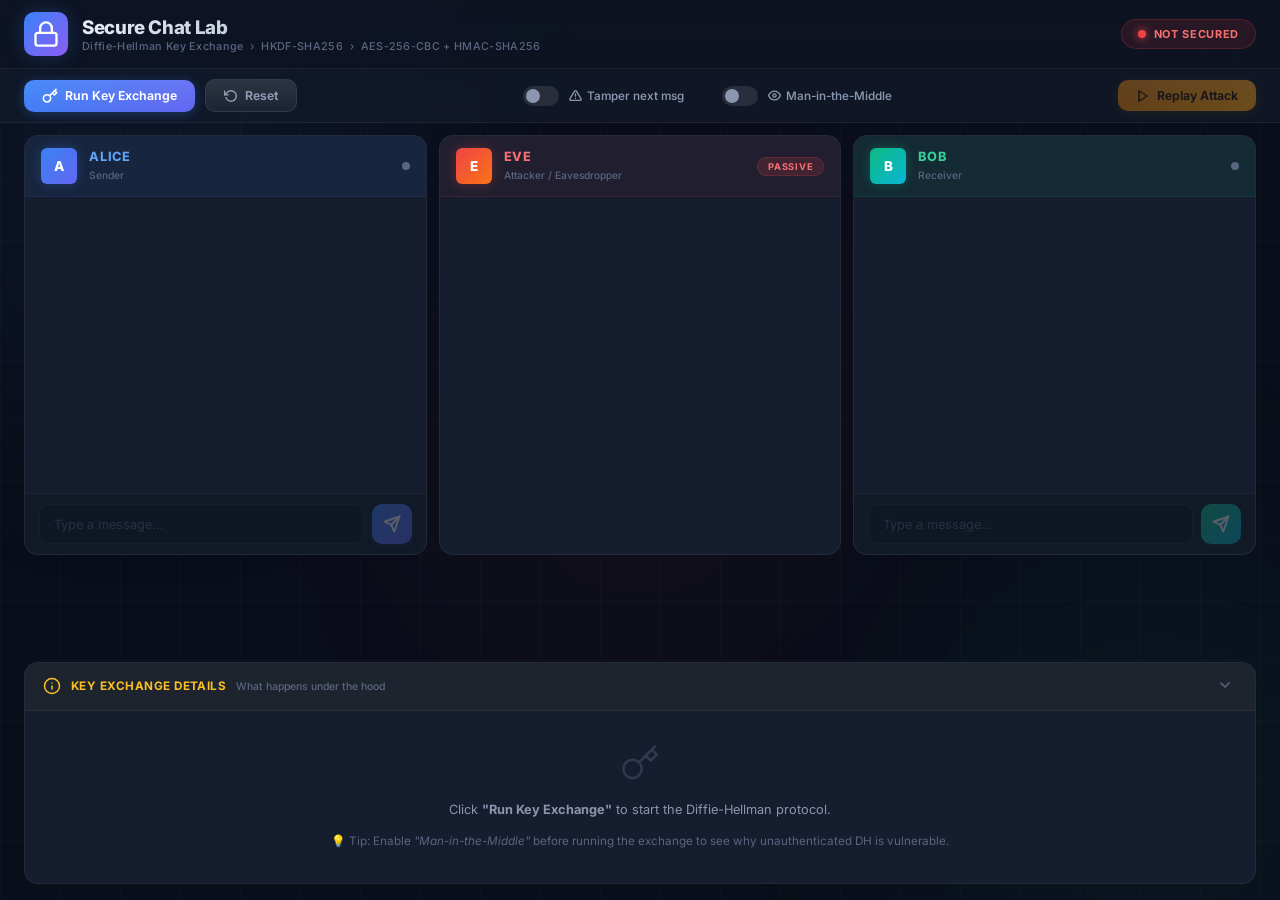
<file: index.html>
<!DOCTYPE html>
<html lang="en">
<head>
  <meta charset="UTF-8">
  <meta name="viewport" content="width=device-width, initial-scale=1.0">
  <meta name="description" content="Secure Chat Lab - Interactive demonstration of Diffie-Hellman key exchange, AES-256-CBC encryption, and HMAC-SHA256 message authentication for Cryptography and Network Security.">
  <title>Secure Chat Lab — DH + AES + HMAC</title>
  <link rel="preconnect" href="https://fonts.googleapis.com">
  <link rel="preconnect" href="https://fonts.gstatic.com" crossorigin>
  <link href="https://fonts.googleapis.com/css2?family=Inter:wght@400;500;600;700;800;900&family=JetBrains+Mono:wght@400;500;600;700&display=swap" rel="stylesheet">
  <link rel="stylesheet" href="style.css">
</head>
<body>
  <!-- Animated Background -->
  <div class="bg-grid"></div>
  <div class="bg-glow bg-glow-1"></div>
  <div class="bg-glow bg-glow-2"></div>
  <div class="bg-glow bg-glow-3"></div>

  <!-- Header -->
  <header id="app-header">
    <div class="header-left">
      <div class="logo-icon">
        <svg width="28" height="28" viewBox="0 0 24 24" fill="none" stroke="currentColor" stroke-width="2" stroke-linecap="round" stroke-linejoin="round">
          <rect x="3" y="11" width="18" height="11" rx="2" ry="2"/>
          <path d="M7 11V7a5 5 0 0110 0v4"/>
        </svg>
      </div>
      <div>
        <h1>Secure Chat Lab</h1>
        <p class="subtitle">Diffie-Hellman Key Exchange &nbsp;›&nbsp; HKDF-SHA256 &nbsp;›&nbsp; AES-256-CBC + HMAC-SHA256</p>
      </div>
    </div>
    <div class="header-right">
      <div id="status-badge" class="status-badge status-insecure">
        <span class="status-dot"></span>
        <span id="status-text">NOT SECURED</span>
      </div>
    </div>
  </header>

  <!-- Control Bar -->
  <section id="control-bar">
    <div class="controls-left">
      <button id="btn-key-exchange" class="btn btn-primary" onclick="startKeyExchange()">
        <svg width="16" height="16" viewBox="0 0 24 24" fill="none" stroke="currentColor" stroke-width="2.5" stroke-linecap="round" stroke-linejoin="round">
          <path d="M21 2l-2 2m-7.61 7.61a5.5 5.5 0 11-7.778 7.778 5.5 5.5 0 017.777-7.777zm0 0L15.5 7.5m0 0l3 3L22 7l-3-3m-3.5 3.5L19 4"/>
        </svg>
        Run Key Exchange
      </button>
      <button id="btn-reset" class="btn btn-ghost" onclick="resetAll()">
        <svg width="14" height="14" viewBox="0 0 24 24" fill="none" stroke="currentColor" stroke-width="2.5" stroke-linecap="round" stroke-linejoin="round">
          <polyline points="1 4 1 10 7 10"/>
          <path d="M3.51 15a9 9 0 102.13-9.36L1 10"/>
        </svg>
        Reset
      </button>
    </div>
    <div class="controls-center">
      <label class="toggle-label" id="toggle-tamper-label">
        <input type="checkbox" id="chk-tamper">
        <span class="toggle-switch"></span>
        <span class="toggle-text">
          <svg width="13" height="13" viewBox="0 0 24 24" fill="none" stroke="currentColor" stroke-width="2.5" stroke-linecap="round" stroke-linejoin="round">
            <path d="M10.29 3.86L1.82 18a2 2 0 001.71 3h16.94a2 2 0 001.71-3L13.71 3.86a2 2 0 00-3.42 0z"/>
            <line x1="12" y1="9" x2="12" y2="13"/>
            <line x1="12" y1="17" x2="12.01" y2="17"/>
          </svg>
          Tamper next msg
        </span>
      </label>
      <label class="toggle-label" id="toggle-mitm-label">
        <input type="checkbox" id="chk-mitm">
        <span class="toggle-switch"></span>
        <span class="toggle-text">
          <svg width="13" height="13" viewBox="0 0 24 24" fill="none" stroke="currentColor" stroke-width="2.5" stroke-linecap="round" stroke-linejoin="round">
            <path d="M1 12s4-8 11-8 11 8 11 8-4 8-11 8-11-8-11-8z"/>
            <circle cx="12" cy="12" r="3"/>
          </svg>
          Man-in-the-Middle
        </span>
      </label>
    </div>
    <div class="controls-right">
      <button id="btn-replay" class="btn btn-warning" onclick="replayAttack()" disabled>
        <svg width="14" height="14" viewBox="0 0 24 24" fill="none" stroke="currentColor" stroke-width="2.5" stroke-linecap="round" stroke-linejoin="round">
          <polygon points="5 3 19 12 5 21 5 3"/>
        </svg>
        Replay Attack
      </button>
    </div>
  </section>

  <!-- Chat Panels -->
  <main id="chat-area">
    <!-- Alice Panel -->
    <section class="chat-panel alice-panel" id="alice-panel">
      <div class="panel-header alice-header">
        <div class="panel-avatar alice-avatar">A</div>
        <div>
          <h2>ALICE</h2>
          <span class="panel-role">Sender</span>
        </div>
        <div class="panel-indicator" id="alice-indicator"></div>
      </div>
      <div class="chat-messages" id="alice-messages"></div>
      <div class="chat-input-area">
        <input type="text" id="alice-input" class="chat-input" placeholder="Type a message..." disabled autocomplete="off">
        <button id="alice-send" class="btn-send alice-send" onclick="sendAlice()" disabled>
          <svg width="18" height="18" viewBox="0 0 24 24" fill="none" stroke="currentColor" stroke-width="2.5" stroke-linecap="round" stroke-linejoin="round">
            <line x1="22" y1="2" x2="11" y2="13"/>
            <polygon points="22 2 15 22 11 13 2 9 22 2"/>
          </svg>
        </button>
      </div>
    </section>

    <!-- Eve Panel -->
    <section class="chat-panel eve-panel" id="eve-panel">
      <div class="panel-header eve-header">
        <div class="panel-avatar eve-avatar">E</div>
        <div>
          <h2>EVE</h2>
          <span class="panel-role">Attacker / Eavesdropper</span>
        </div>
        <div class="eve-badge">PASSIVE</div>
      </div>
      <div class="chat-messages eve-messages" id="eve-messages"></div>
    </section>

    <!-- Bob Panel -->
    <section class="chat-panel bob-panel" id="bob-panel">
      <div class="panel-header bob-header">
        <div class="panel-avatar bob-avatar">B</div>
        <div>
          <h2>BOB</h2>
          <span class="panel-role">Receiver</span>
        </div>
        <div class="panel-indicator" id="bob-indicator"></div>
      </div>
      <div class="chat-messages" id="bob-messages"></div>
      <div class="chat-input-area">
        <input type="text" id="bob-input" class="chat-input" placeholder="Type a message..." disabled autocomplete="off">
        <button id="bob-send" class="btn-send bob-send" onclick="sendBob()" disabled>
          <svg width="18" height="18" viewBox="0 0 24 24" fill="none" stroke="currentColor" stroke-width="2.5" stroke-linecap="round" stroke-linejoin="round">
            <line x1="22" y1="2" x2="11" y2="13"/>
            <polygon points="22 2 15 22 11 13 2 9 22 2"/>
          </svg>
        </button>
      </div>
    </section>
  </main>

  <!-- Key Exchange Details -->
  <section id="key-details">
    <div class="key-header">
      <div class="key-header-left">
        <svg width="18" height="18" viewBox="0 0 24 24" fill="none" stroke="#fbbf24" stroke-width="2" stroke-linecap="round" stroke-linejoin="round">
          <circle cx="12" cy="12" r="10"/>
          <line x1="12" y1="16" x2="12" y2="12"/>
          <line x1="12" y1="8" x2="12.01" y2="8"/>
        </svg>
        <h3>Key Exchange Details</h3>
        <span class="key-subtitle">What happens under the hood</span>
      </div>
      <button class="btn-collapse" id="btn-collapse" onclick="toggleKeyPanel()">
        <svg width="16" height="16" viewBox="0 0 24 24" fill="none" stroke="currentColor" stroke-width="2.5" stroke-linecap="round" stroke-linejoin="round">
          <polyline points="6 9 12 15 18 9"/>
        </svg>
      </button>
    </div>
    <div class="key-body" id="key-body">
      <div class="key-log" id="key-log">
        <div class="key-welcome">
          <div class="key-welcome-icon">
            <svg width="40" height="40" viewBox="0 0 24 24" fill="none" stroke="currentColor" stroke-width="1.5" stroke-linecap="round" stroke-linejoin="round">
              <path d="M21 2l-2 2m-7.61 7.61a5.5 5.5 0 11-7.778 7.778 5.5 5.5 0 017.777-7.777zm0 0L15.5 7.5m0 0l3 3L22 7l-3-3m-3.5 3.5L19 4"/>
            </svg>
          </div>
          <p>Click <strong>"Run Key Exchange"</strong> to start the Diffie-Hellman protocol.</p>
          <p class="key-welcome-tip">💡 Tip: Enable <em>"Man-in-the-Middle"</em> before running the exchange to see why unauthenticated DH is vulnerable.</p>
        </div>
      </div>
    </div>
  </section>

  <script src="crypto-core.js"></script>
  <script src="app.js"></script>
</body>
</html>
</file>
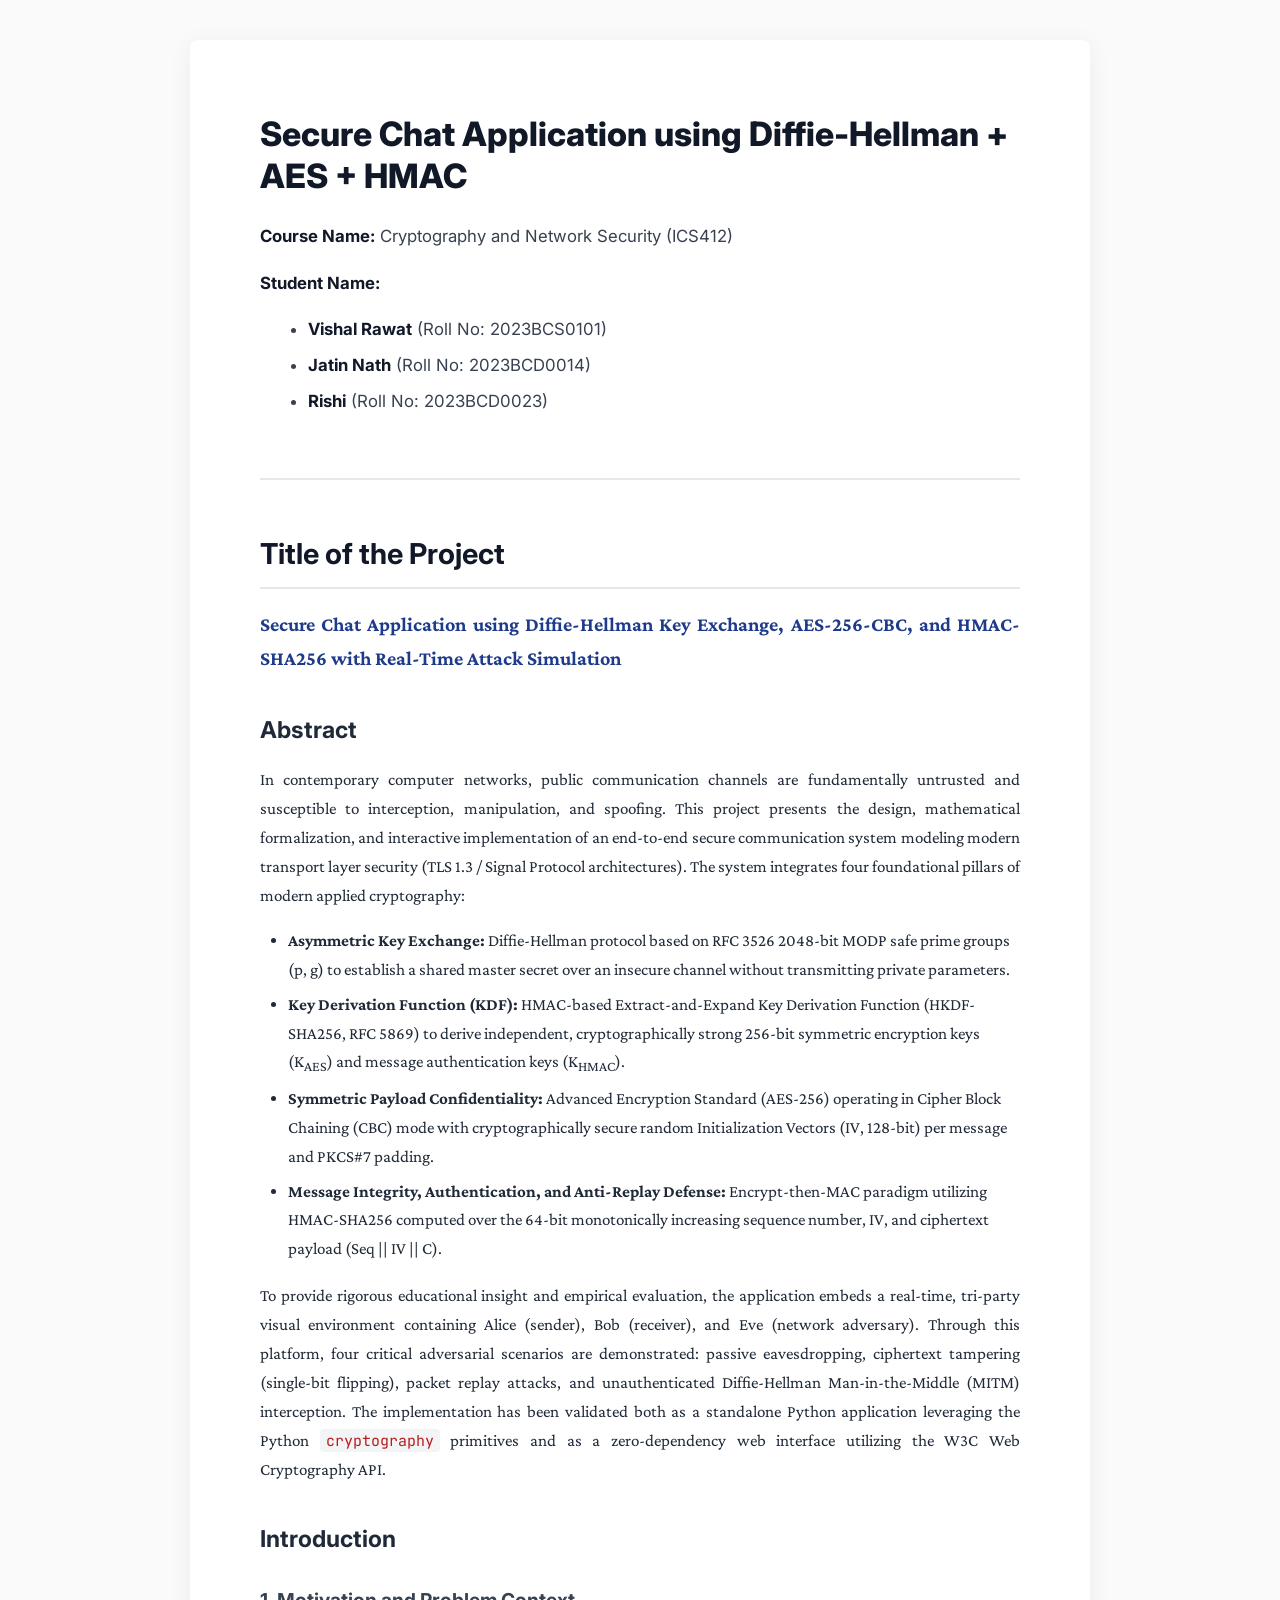
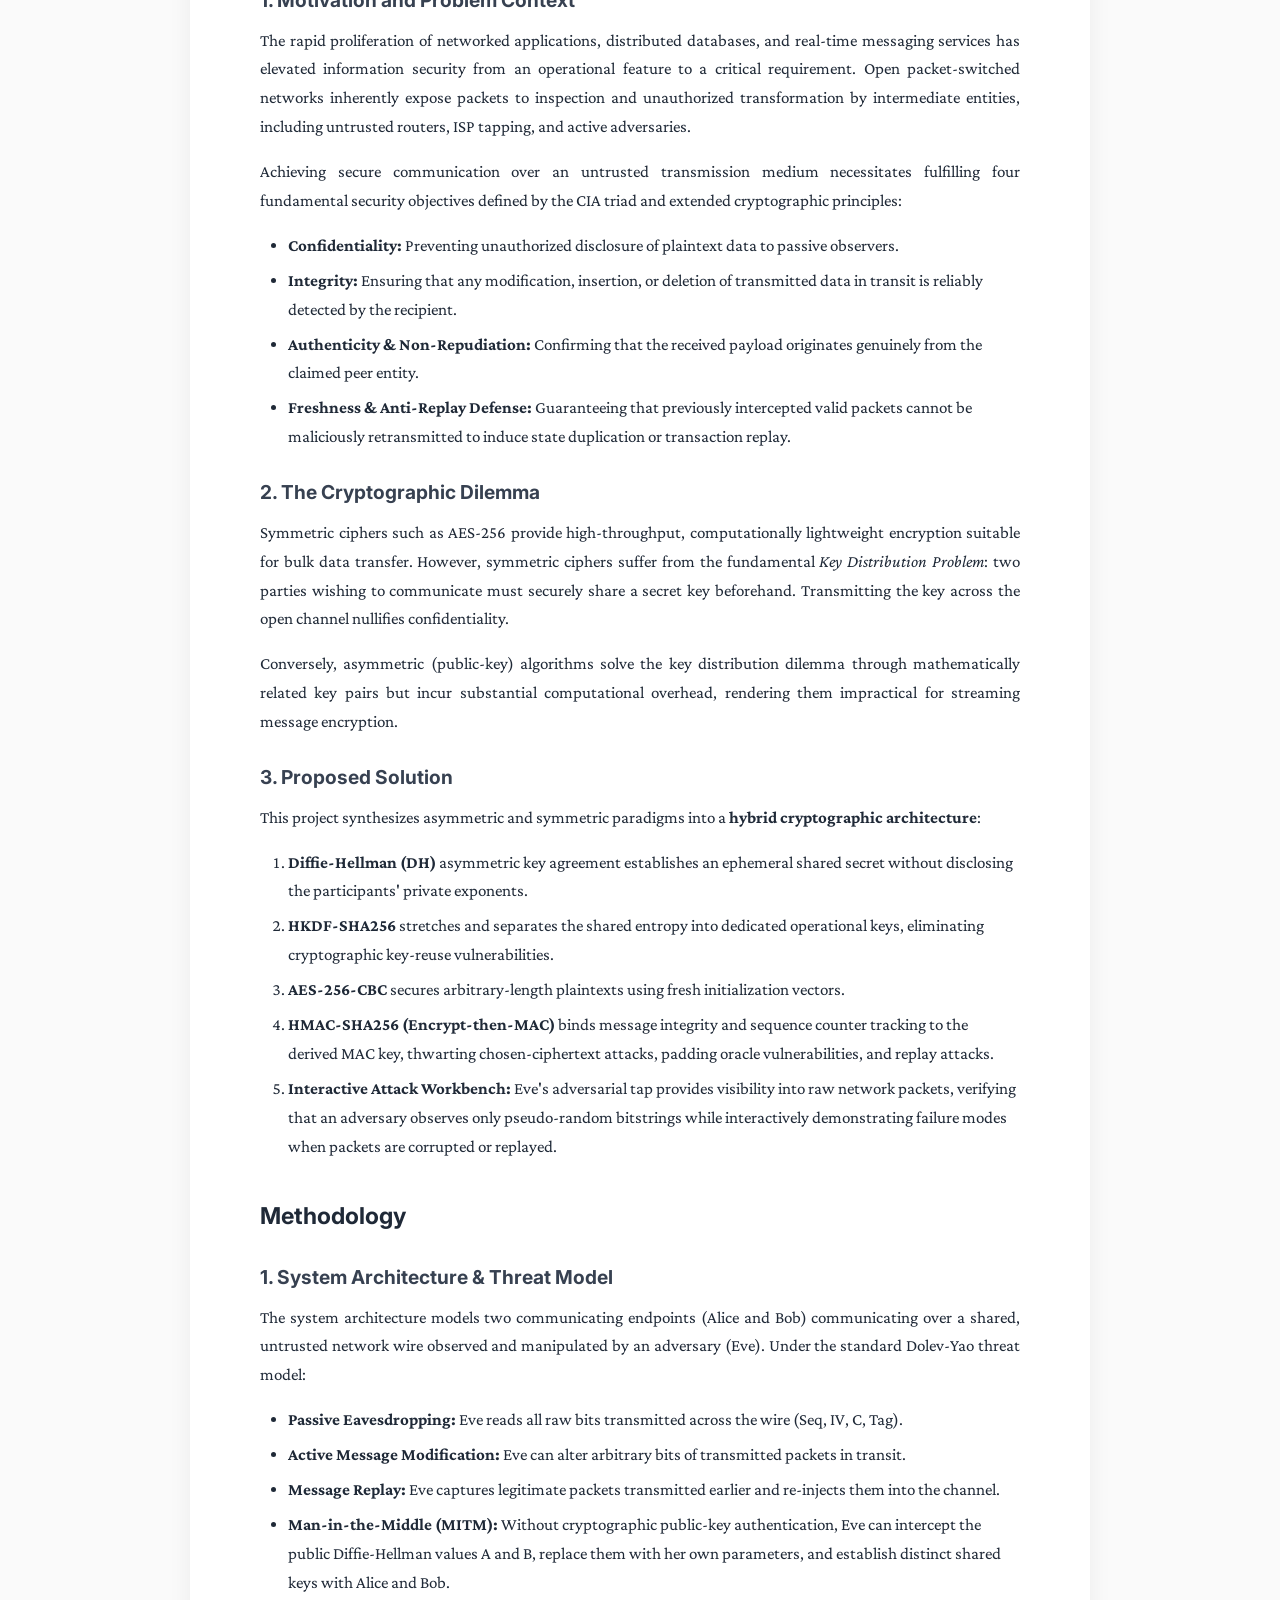
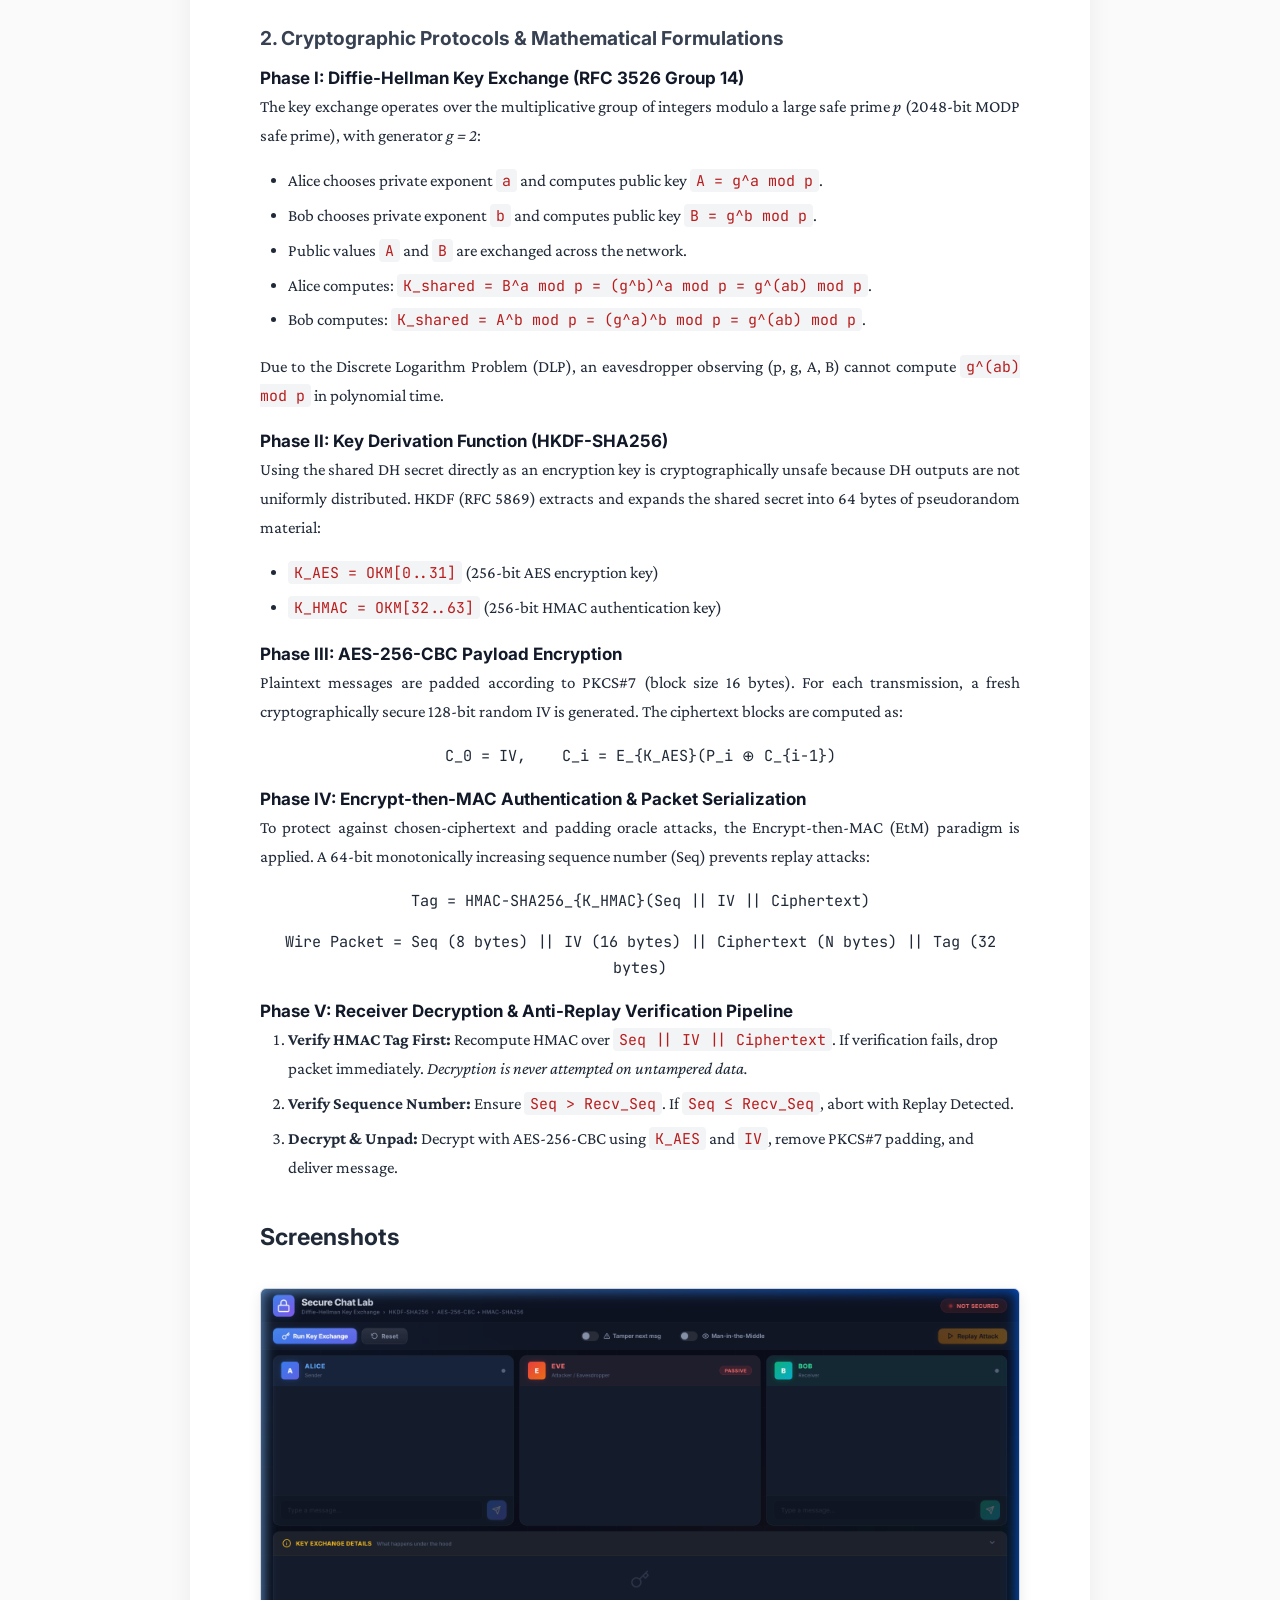
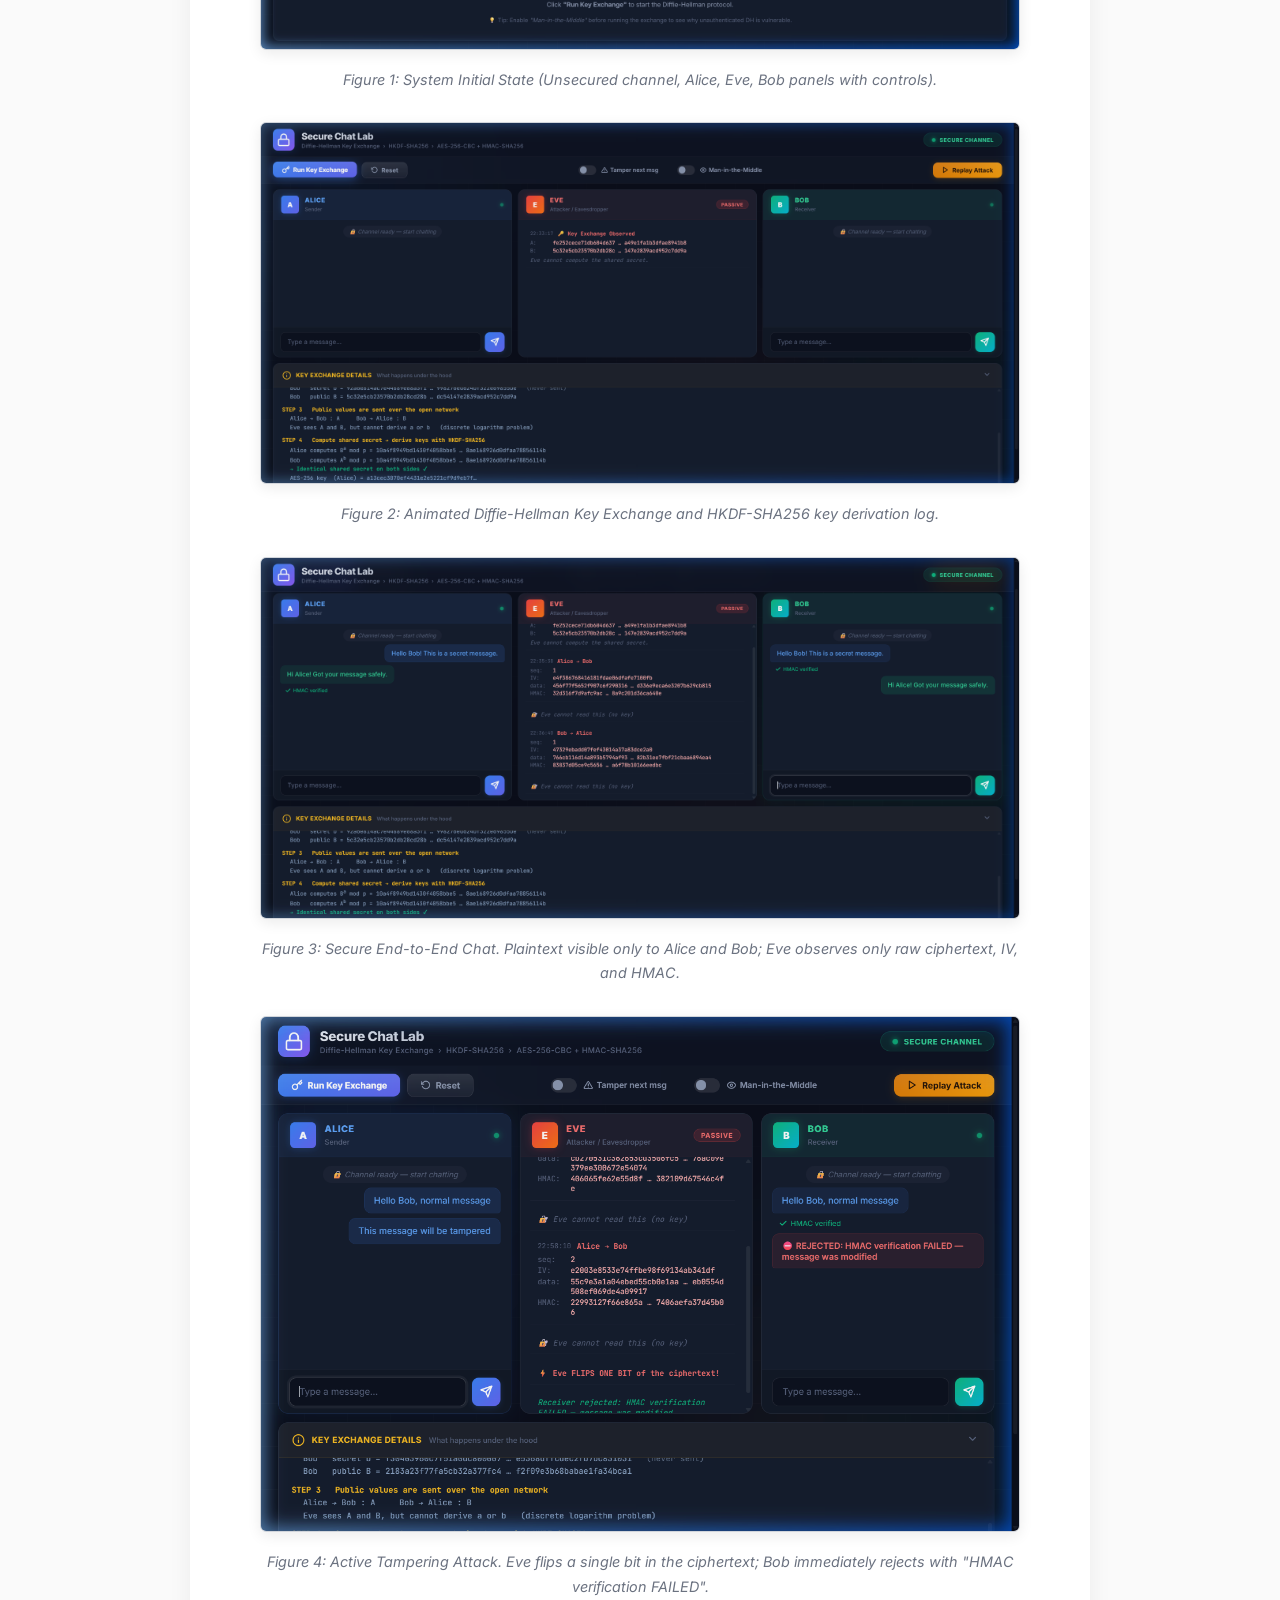
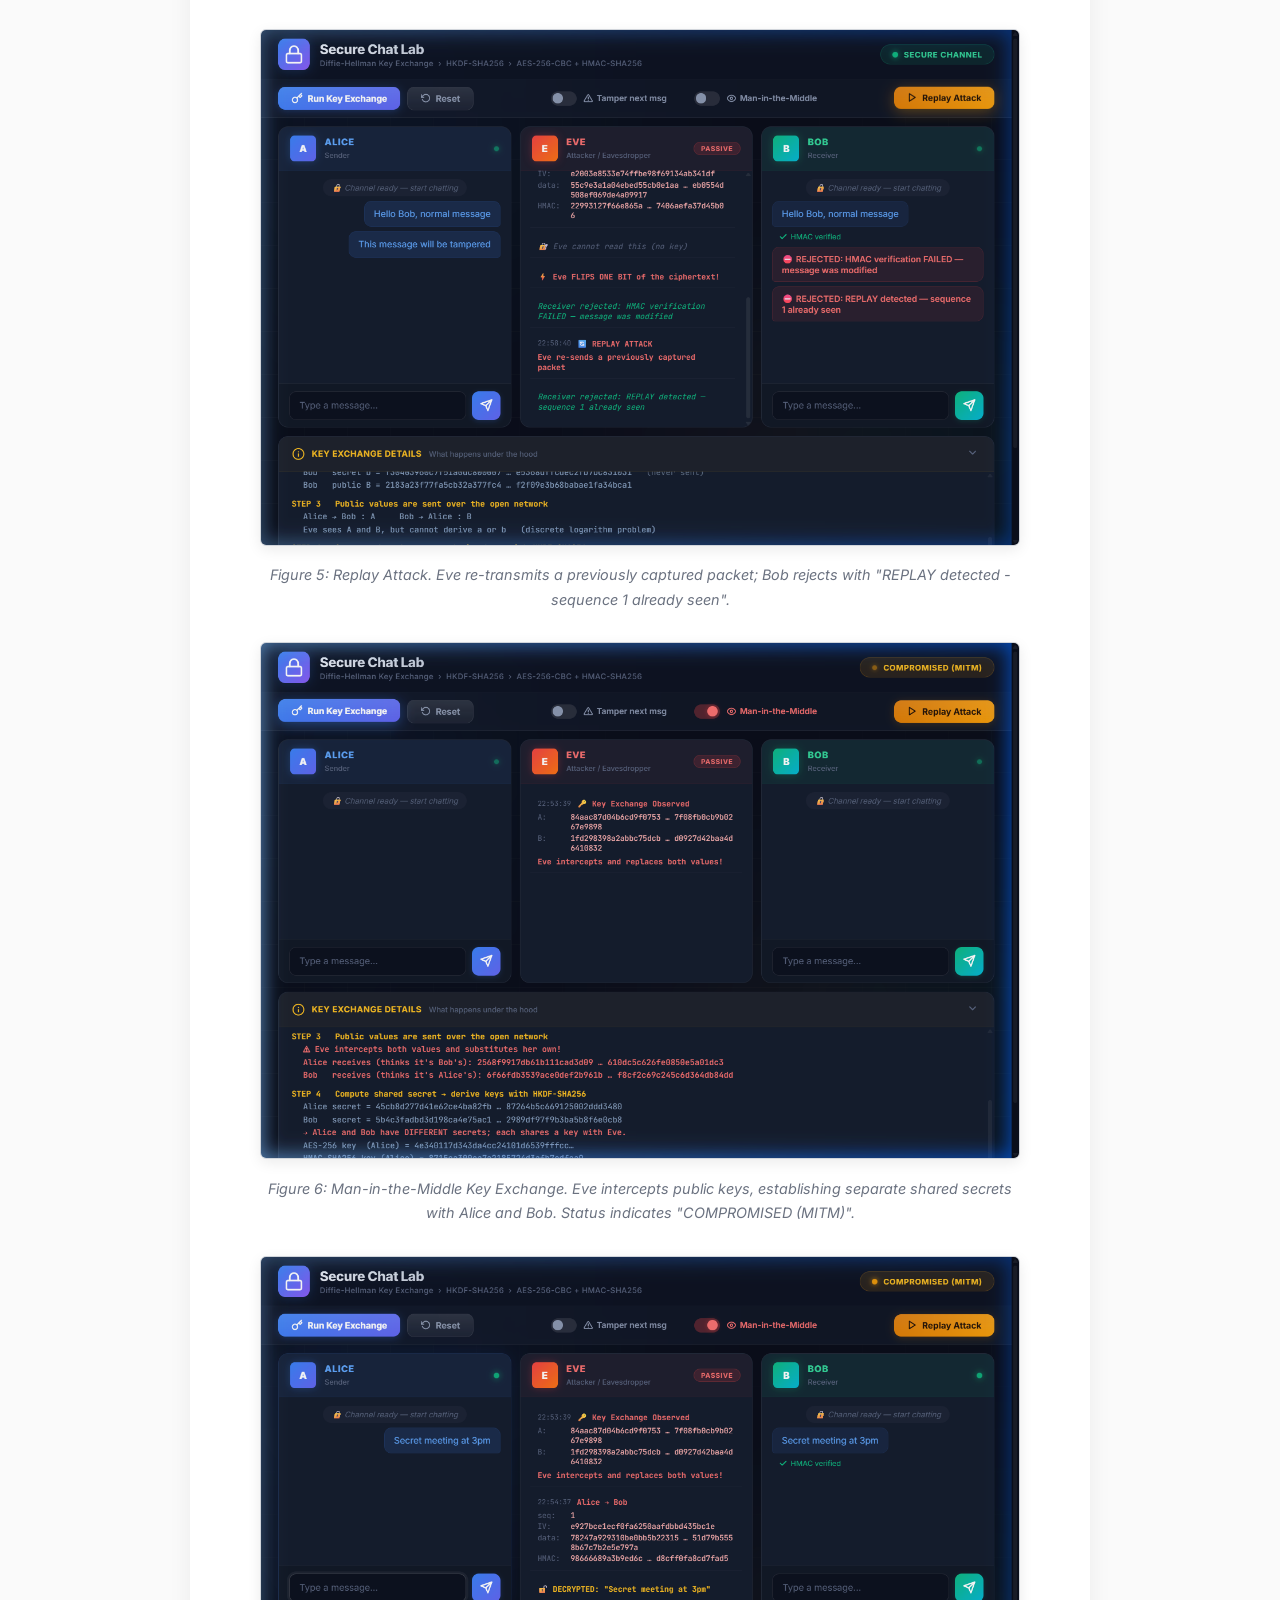
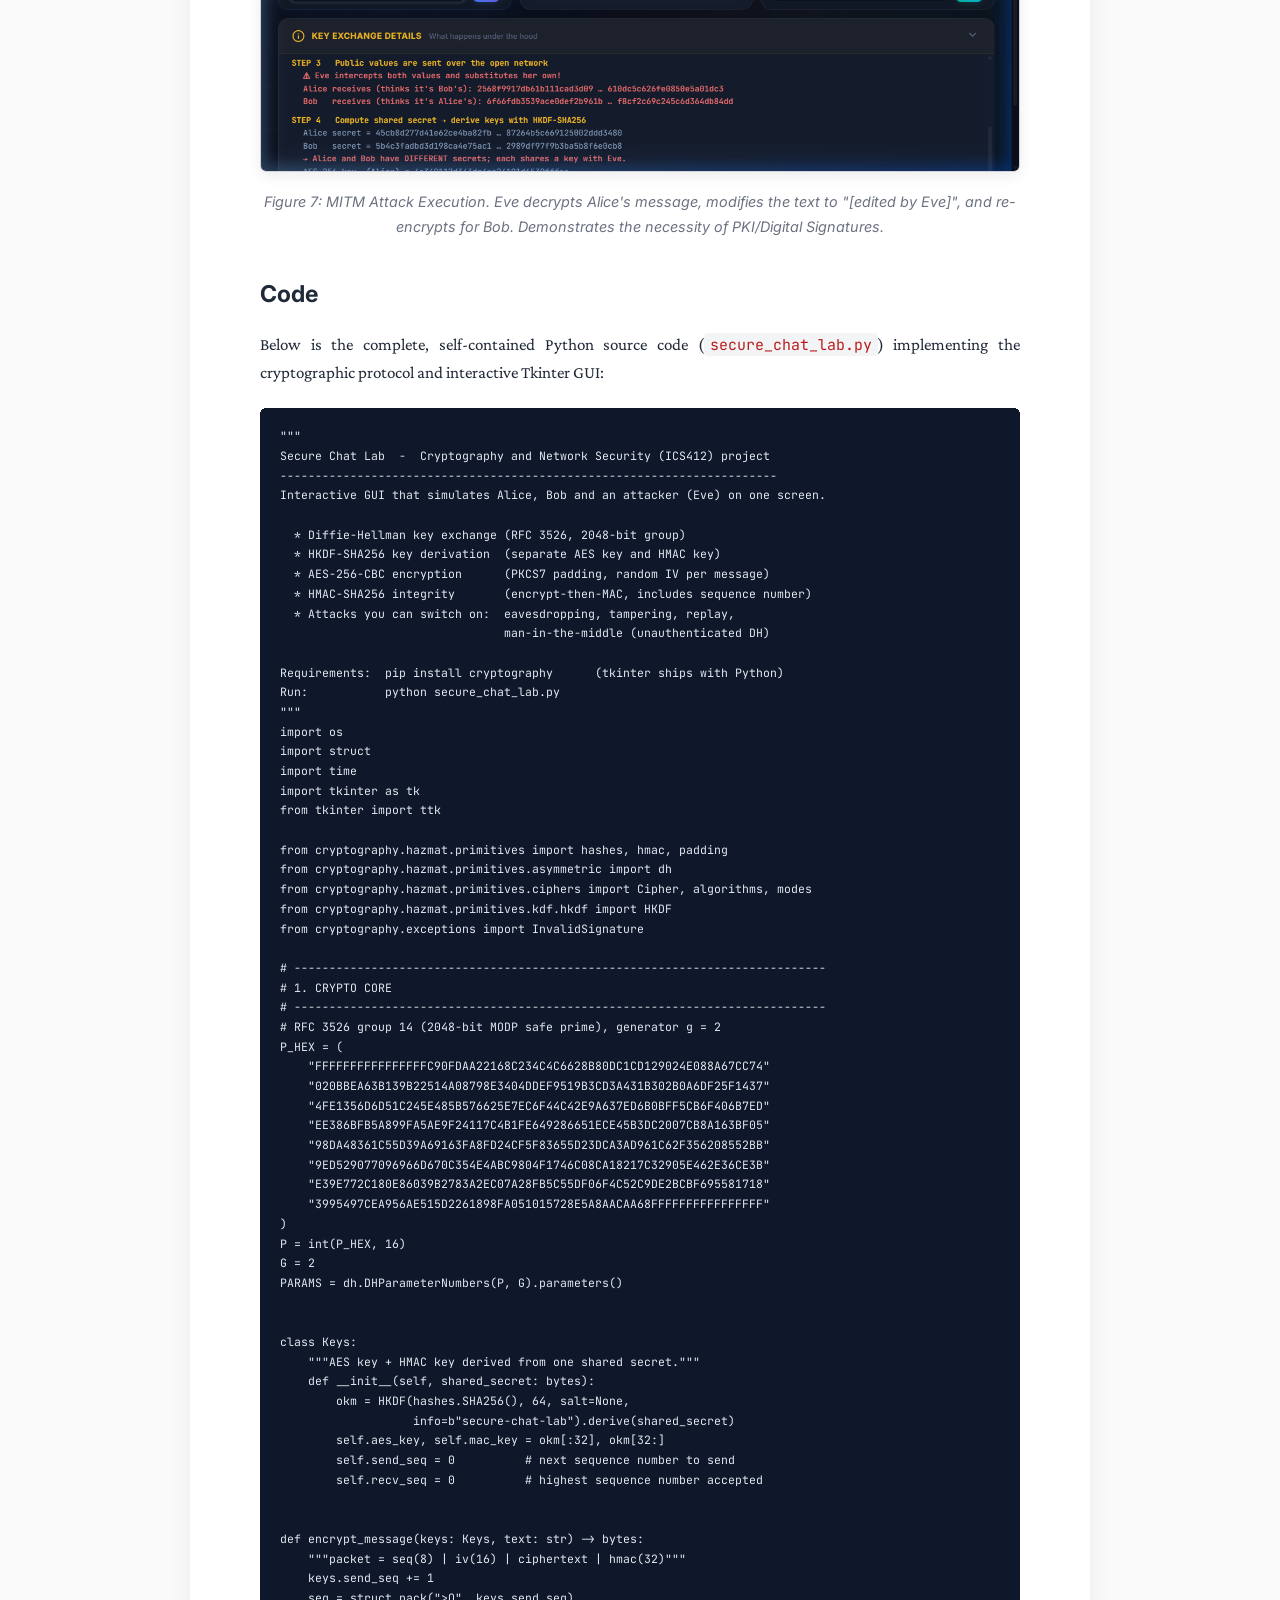
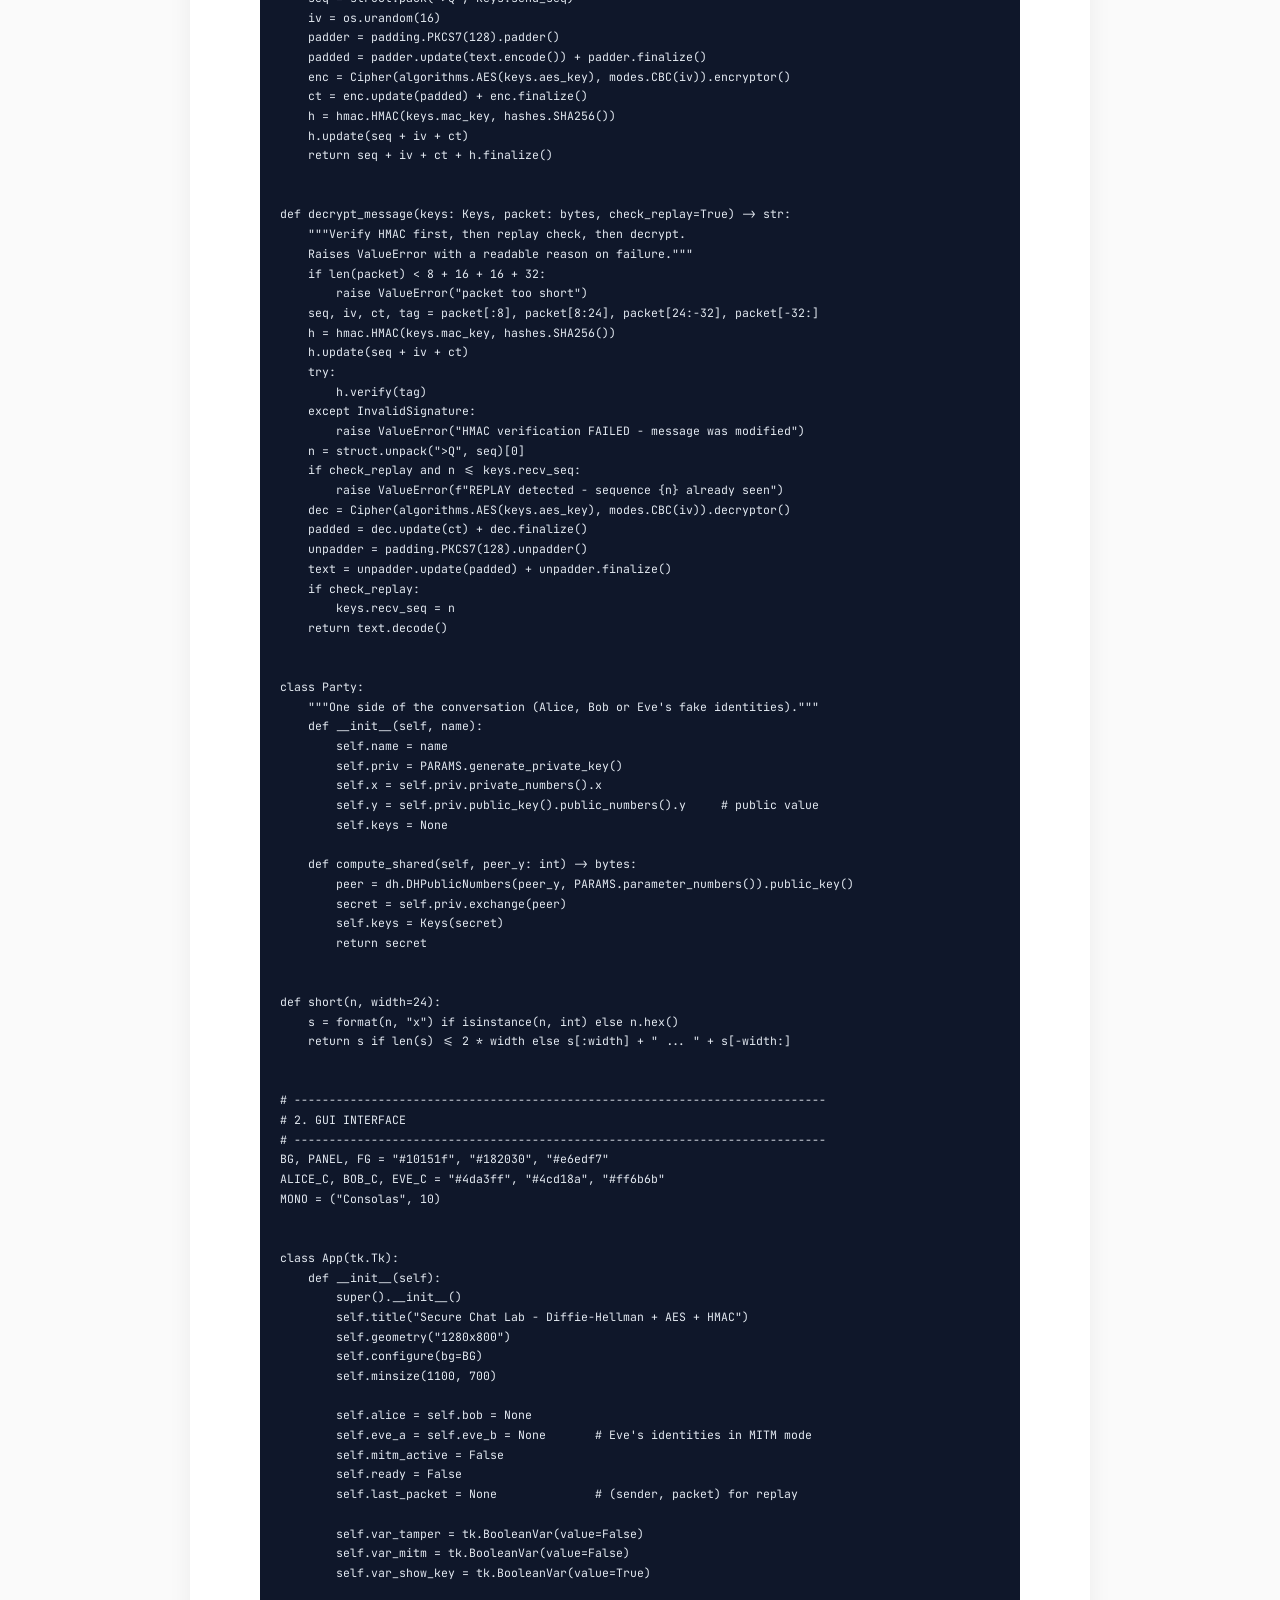
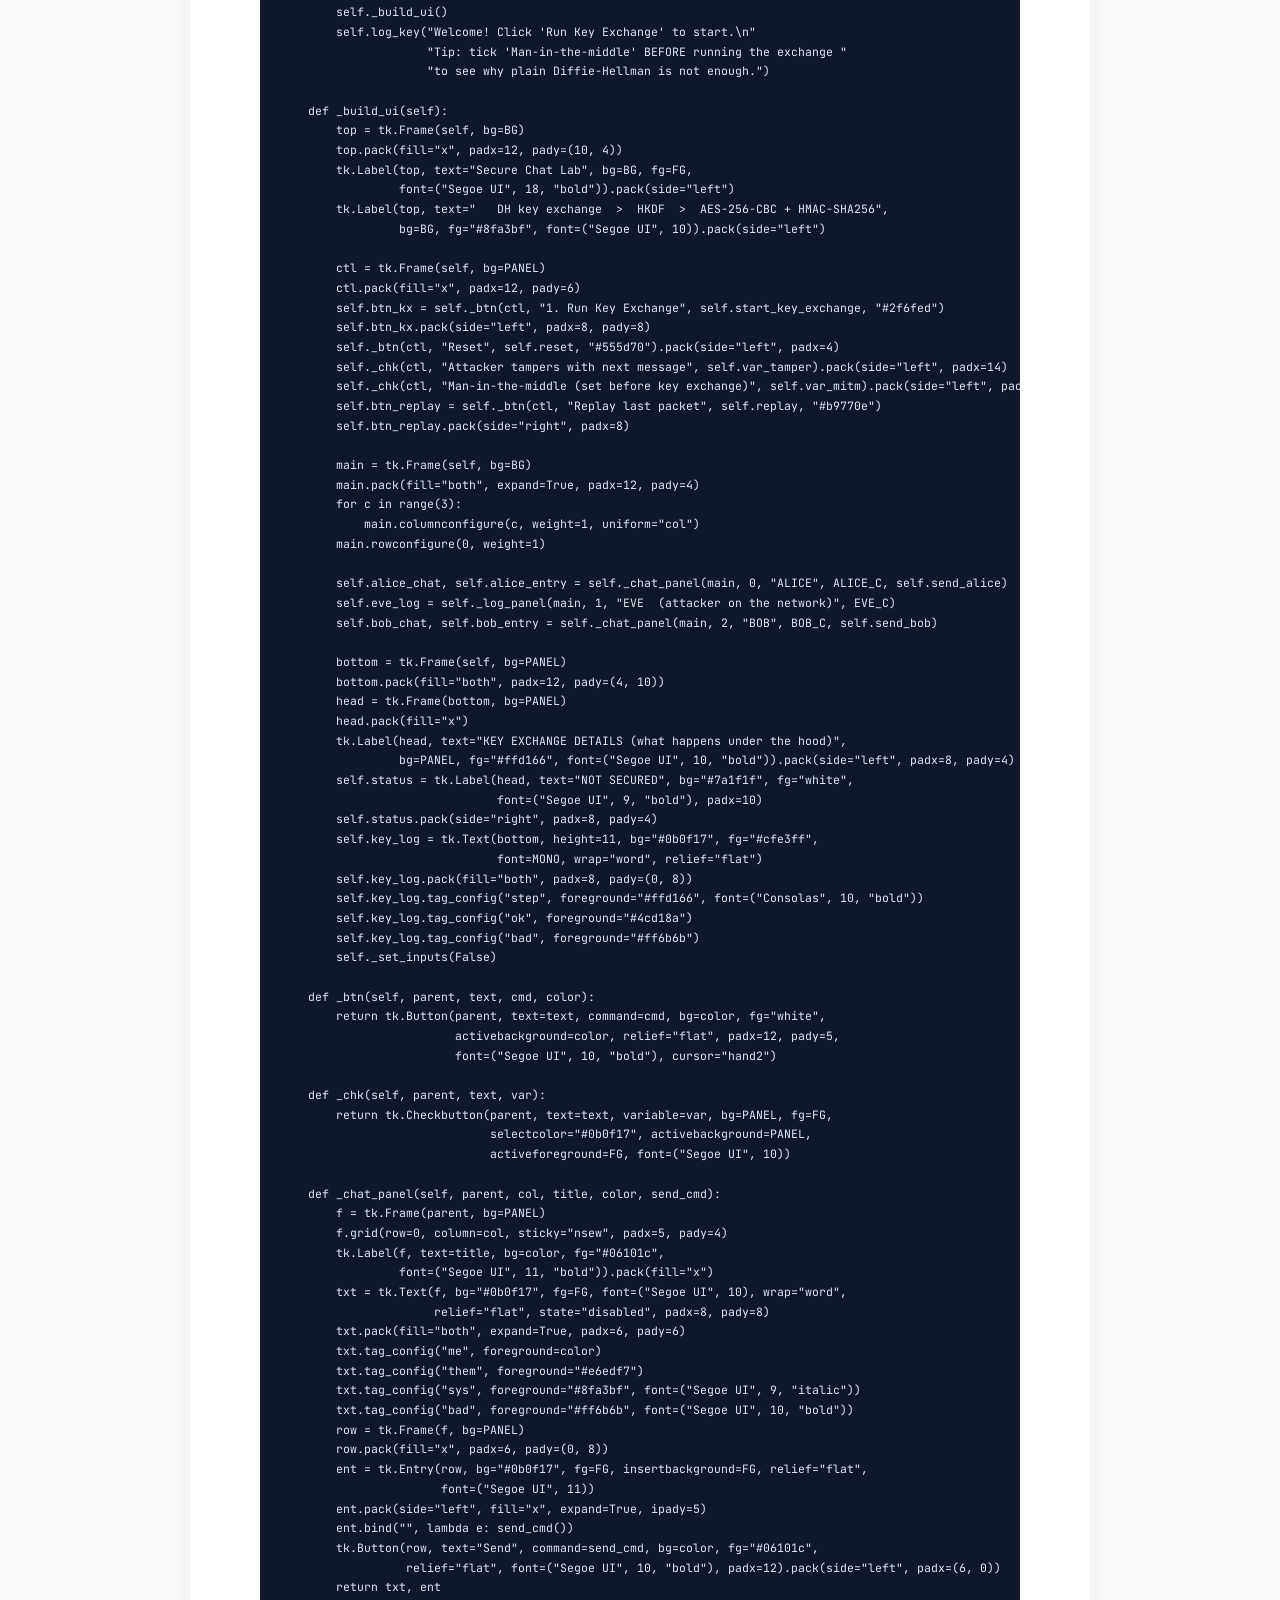
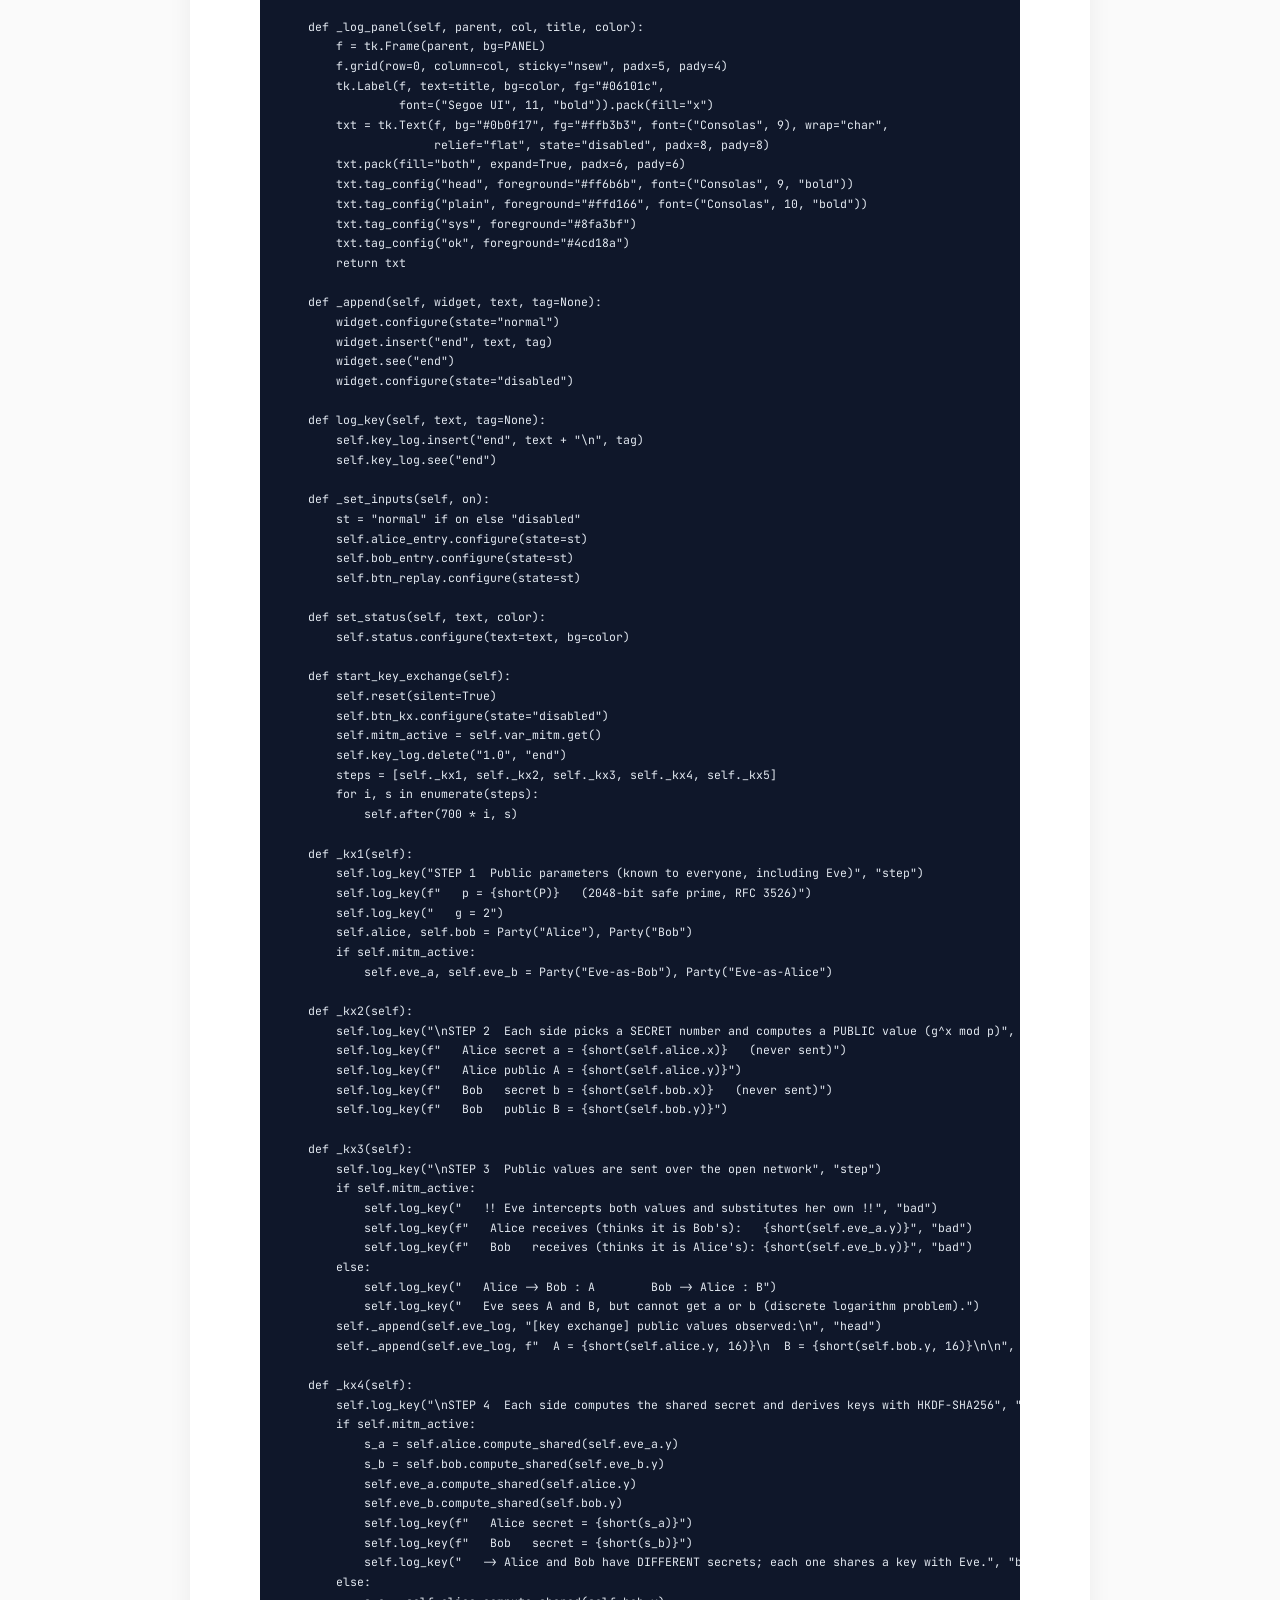
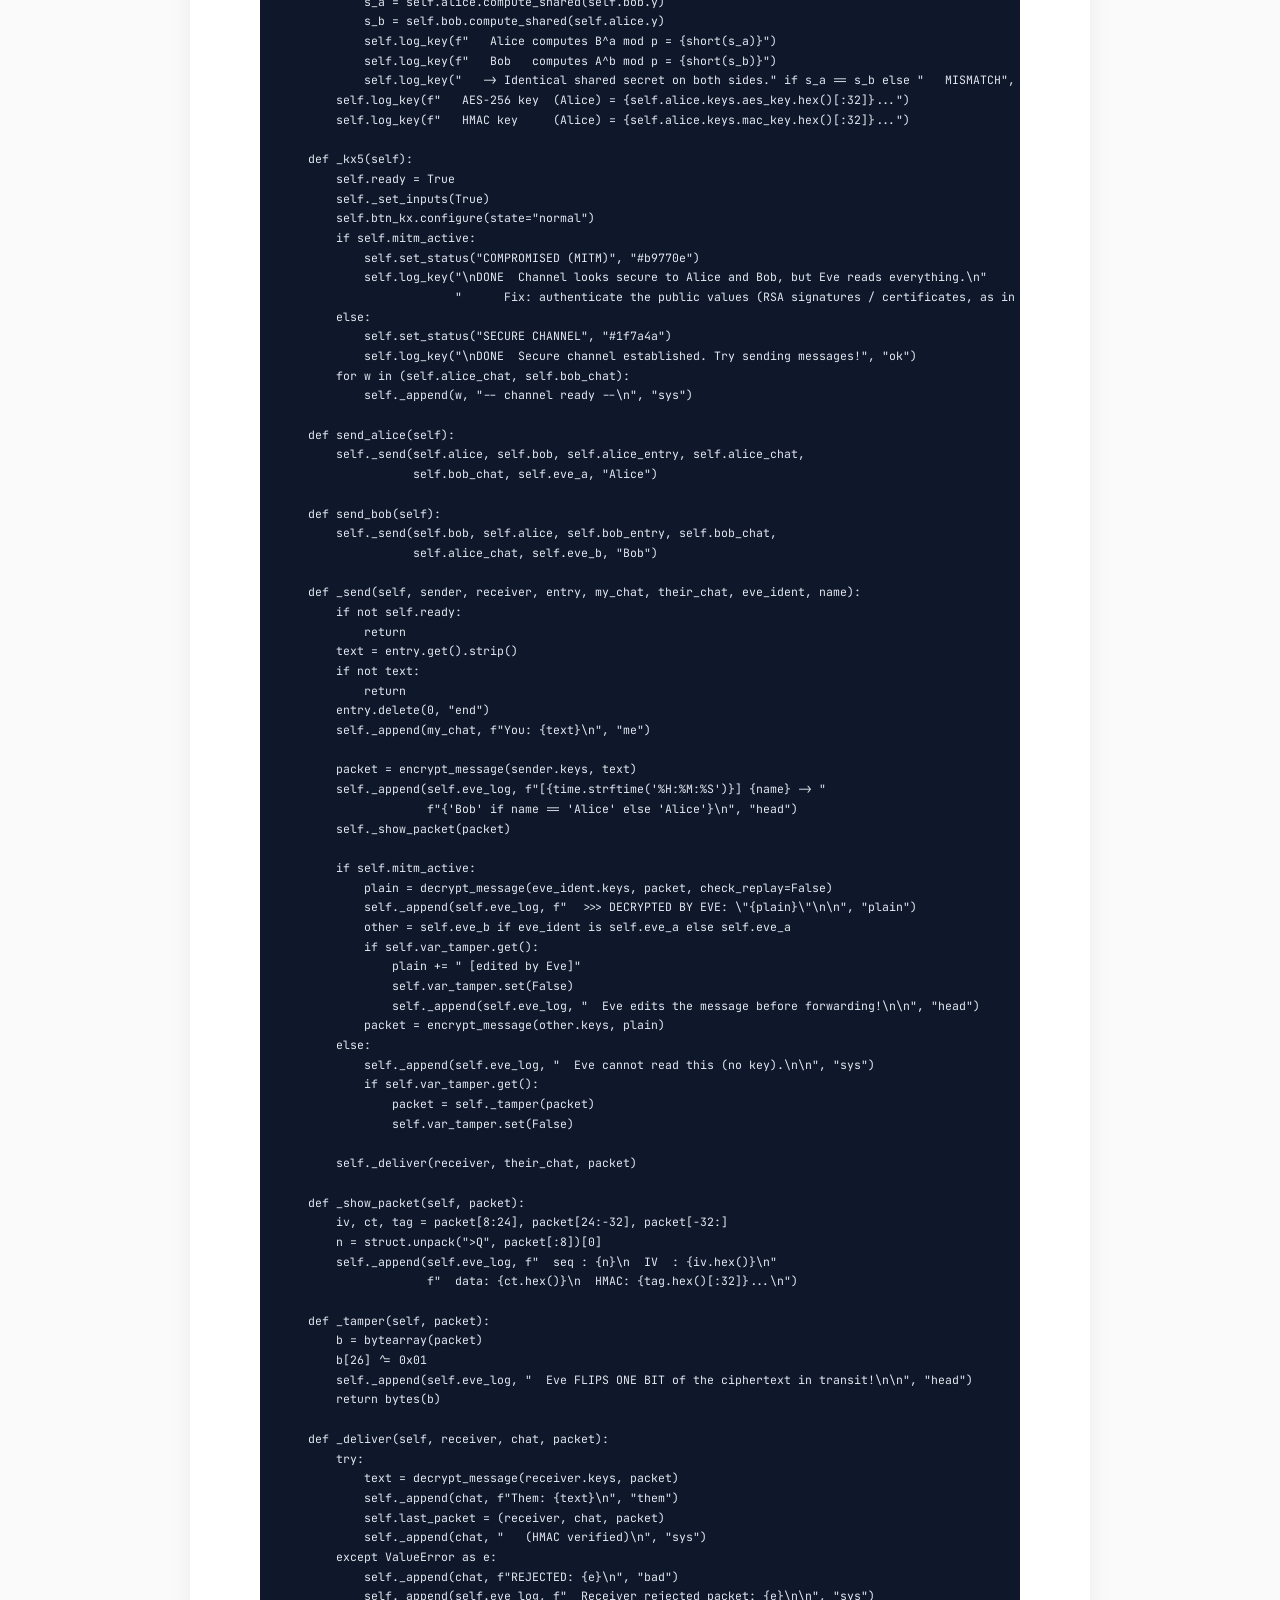
<file: PROJECT_REPORT.html>
<!DOCTYPE html>
<html lang="en">
<head>
  <meta charset="UTF-8">
  <meta name="viewport" content="width=device-width, initial-scale=1.0">
  <title>Project Report - Secure Chat Application (ICS412)</title>
  <style>
    @import url('https://fonts.googleapis.com/css2?family=Crimson+Pro:ital,wght@0,400;0,600;0,700;1,400&family=JetBrains+Mono:wght@400;500;600&family=Inter:wght@400;500;600;700;800&display=swap');

    :root {
      --primary: #1e3a8a;
      --text: #1f2937;
      --text-muted: #4b5563;
      --border: #e5e7eb;
      --bg-code: #f3f4f6;
    }

    * { box-sizing: border-box; margin: 0; padding: 0; }

    body {
      font-family: 'Crimson Pro', Georgia, serif;
      font-size: 17px;
      line-height: 1.7;
      color: var(--text);
      background: #fafafa;
      padding: 40px 20px;
    }

    .report-container {
      max-width: 900px;
      margin: 0 auto;
      background: #ffffff;
      padding: 60px 70px;
      box-shadow: 0 4px 25px rgba(0, 0, 0, 0.06);
      border-radius: 8px;
    }

    /* Cover / Header */
    .cover-page {
      min-height: 380px;
      display: flex;
      flex-direction: column;
      justify-content: center;
      border-bottom: 2px solid #e5e7eb;
      margin-bottom: 50px;
      padding-bottom: 30px;
    }

    .cover-title {
      font-family: 'Inter', sans-serif;
      font-size: 2.1rem;
      font-weight: 800;
      color: #111827;
      line-height: 1.25;
      margin-bottom: 24px;
    }

    .cover-meta {
      font-family: 'Inter', sans-serif;
      font-size: 1.05rem;
      color: #374151;
      line-height: 1.8;
    }

    .cover-meta strong {
      color: #111827;
    }

    .student-list {
      margin-top: 10px;
      padding-left: 20px;
    }

    /* Section Headings */
    h1, h2, h3, h4 {
      font-family: 'Inter', sans-serif;
      color: #111827;
      font-weight: 700;
    }

    h1 {
      font-size: 1.8rem;
      margin-top: 40px;
      margin-bottom: 18px;
      padding-bottom: 8px;
      border-bottom: 2px solid #e5e7eb;
    }

    h2 {
      font-size: 1.45rem;
      margin-top: 36px;
      margin-bottom: 16px;
      color: #1f2937;
    }

    h3 {
      font-size: 1.2rem;
      margin-top: 24px;
      margin-bottom: 10px;
      color: #374151;
    }

    p {
      margin-bottom: 16px;
      text-align: justify;
    }

    ul, ol {
      margin-left: 28px;
      margin-bottom: 18px;
    }

    li {
      margin-bottom: 6px;
    }

    /* Tables */
    table {
      width: 100%;
      border-collapse: collapse;
      margin: 24px 0;
      font-family: 'Inter', sans-serif;
      font-size: 0.92rem;
    }

    th, td {
      padding: 10px 14px;
      border: 1px solid var(--border);
      text-align: left;
    }

    th {
      background: #f8fafc;
      font-weight: 600;
      color: #0f172a;
    }

    tr:nth-child(even) {
      background: #fcfcfc;
    }

    /* Code Blocks */
    pre {
      background: #0f172a;
      color: #e2e8f0;
      padding: 18px 20px;
      border-radius: 6px;
      overflow-x: auto;
      font-family: 'JetBrains Mono', Consolas, monospace;
      font-size: 0.82rem;
      line-height: 1.5;
      margin: 20px 0;
    }

    code {
      font-family: 'JetBrains Mono', Consolas, monospace;
      font-size: 0.88em;
      background: var(--bg-code);
      padding: 2px 6px;
      border-radius: 4px;
      color: #b91c1c;
    }

    pre code {
      background: transparent;
      padding: 0;
      color: inherit;
    }

    /* Screenshot Figures */
    .figure-block {
      margin: 30px 0;
      text-align: center;
    }

    .figure-block img {
      max-width: 100%;
      border: 1px solid #d1d5db;
      border-radius: 6px;
      box-shadow: 0 4px 14px rgba(0, 0, 0, 0.08);
    }

    .figure-caption {
      font-family: 'Inter', sans-serif;
      font-size: 0.9rem;
      color: #6b7280;
      margin-top: 8px;
      font-style: italic;
    }

    /* Callout */
    .callout {
      background: #eff6ff;
      border-left: 4px solid #3b82f6;
      padding: 14px 18px;
      border-radius: 0 6px 6px 0;
      margin: 20px 0;
      font-size: 0.96rem;
    }

    /* Print settings */
    @media print {
      body { background: white; padding: 0; font-size: 14pt; }
      .report-container { box-shadow: none; padding: 0; max-width: 100%; }
      .page-break { page-break-before: always; }
      pre { white-space: pre-wrap; font-size: 7.5pt; }
    }
  </style>
</head>
<body>

<div class="report-container">

  <!-- Cover Section -->
  <div class="cover-page">
    <div class="cover-title">
      Secure Chat Application using Diffie-Hellman + AES + HMAC
    </div>
    <div class="cover-meta">
      <p><strong>Course Name:</strong> Cryptography and Network Security (ICS412)</p>
      <p><strong>Student Name:</strong></p>
      <ul class="student-list">
        <li><strong>Vishal Rawat</strong> (Roll No: 2023BCS0101)</li>
        <li><strong>Jatin Nath</strong> (Roll No: 2023BCD0014)</li>
        <li><strong>Rishi</strong> (Roll No: 2023BCD0023)</li>
      </ul>
    </div>
  </div>

  <!-- Title of the Project -->
  <h1>Title of the Project</h1>
  <p style="font-size: 1.25rem; font-weight: 700; color: #1e3a8a; margin-bottom: 24px;">
    Secure Chat Application using Diffie-Hellman Key Exchange, AES-256-CBC, and HMAC-SHA256 with Real-Time Attack Simulation
  </p>

  <!-- Abstract -->
  <h2>Abstract</h2>
  <p>
    In contemporary computer networks, public communication channels are fundamentally untrusted and susceptible to interception, manipulation, and spoofing. This project presents the design, mathematical formalization, and interactive implementation of an end-to-end secure communication system modeling modern transport layer security (TLS 1.3 / Signal Protocol architectures). The system integrates four foundational pillars of modern applied cryptography:
  </p>
  <ul>
    <li><strong>Asymmetric Key Exchange:</strong> Diffie-Hellman protocol based on RFC 3526 2048-bit MODP safe prime groups (p, g) to establish a shared master secret over an insecure channel without transmitting private parameters.</li>
    <li><strong>Key Derivation Function (KDF):</strong> HMAC-based Extract-and-Expand Key Derivation Function (HKDF-SHA256, RFC 5869) to derive independent, cryptographically strong 256-bit symmetric encryption keys (K<sub>AES</sub>) and message authentication keys (K<sub>HMAC</sub>).</li>
    <li><strong>Symmetric Payload Confidentiality:</strong> Advanced Encryption Standard (AES-256) operating in Cipher Block Chaining (CBC) mode with cryptographically secure random Initialization Vectors (IV, 128-bit) per message and PKCS#7 padding.</li>
    <li><strong>Message Integrity, Authentication, and Anti-Replay Defense:</strong> Encrypt-then-MAC paradigm utilizing HMAC-SHA256 computed over the 64-bit monotonically increasing sequence number, IV, and ciphertext payload (Seq || IV || C).</li>
  </ul>
  <p>
    To provide rigorous educational insight and empirical evaluation, the application embeds a real-time, tri-party visual environment containing Alice (sender), Bob (receiver), and Eve (network adversary). Through this platform, four critical adversarial scenarios are demonstrated: passive eavesdropping, ciphertext tampering (single-bit flipping), packet replay attacks, and unauthenticated Diffie-Hellman Man-in-the-Middle (MITM) interception. The implementation has been validated both as a standalone Python application leveraging the Python <code>cryptography</code> primitives and as a zero-dependency web interface utilizing the W3C Web Cryptography API.
  </p>

  <div class="page-break"></div>

  <!-- Introduction -->
  <h2>Introduction</h2>
  <h3>1. Motivation and Problem Context</h3>
  <p>
    The rapid proliferation of networked applications, distributed databases, and real-time messaging services has elevated information security from an operational feature to a critical requirement. Open packet-switched networks inherently expose packets to inspection and unauthorized transformation by intermediate entities, including untrusted routers, ISP tapping, and active adversaries.
  </p>
  <p>
    Achieving secure communication over an untrusted transmission medium necessitates fulfilling four fundamental security objectives defined by the CIA triad and extended cryptographic principles:
  </p>
  <ul>
    <li><strong>Confidentiality:</strong> Preventing unauthorized disclosure of plaintext data to passive observers.</li>
    <li><strong>Integrity:</strong> Ensuring that any modification, insertion, or deletion of transmitted data in transit is reliably detected by the recipient.</li>
    <li><strong>Authenticity & Non-Repudiation:</strong> Confirming that the received payload originates genuinely from the claimed peer entity.</li>
    <li><strong>Freshness & Anti-Replay Defense:</strong> Guaranteeing that previously intercepted valid packets cannot be maliciously retransmitted to induce state duplication or transaction replay.</li>
  </ul>

  <h3>2. The Cryptographic Dilemma</h3>
  <p>
    Symmetric ciphers such as AES-256 provide high-throughput, computationally lightweight encryption suitable for bulk data transfer. However, symmetric ciphers suffer from the fundamental <em>Key Distribution Problem</em>: two parties wishing to communicate must securely share a secret key beforehand. Transmitting the key across the open channel nullifies confidentiality.
  </p>
  <p>
    Conversely, asymmetric (public-key) algorithms solve the key distribution dilemma through mathematically related key pairs but incur substantial computational overhead, rendering them impractical for streaming message encryption.
  </p>

  <h3>3. Proposed Solution</h3>
  <p>
    This project synthesizes asymmetric and symmetric paradigms into a <strong>hybrid cryptographic architecture</strong>:
  </p>
  <ol>
    <li><strong>Diffie-Hellman (DH)</strong> asymmetric key agreement establishes an ephemeral shared secret without disclosing the participants' private exponents.</li>
    <li><strong>HKDF-SHA256</strong> stretches and separates the shared entropy into dedicated operational keys, eliminating cryptographic key-reuse vulnerabilities.</li>
    <li><strong>AES-256-CBC</strong> secures arbitrary-length plaintexts using fresh initialization vectors.</li>
    <li><strong>HMAC-SHA256 (Encrypt-then-MAC)</strong> binds message integrity and sequence counter tracking to the derived MAC key, thwarting chosen-ciphertext attacks, padding oracle vulnerabilities, and replay attacks.</li>
    <li><strong>Interactive Attack Workbench:</strong> Eve's adversarial tap provides visibility into raw network packets, verifying that an adversary observes only pseudo-random bitstrings while interactively demonstrating failure modes when packets are corrupted or replayed.</li>
  </ol>

  <!-- Methodology -->
  <h2>Methodology</h2>
  <h3>1. System Architecture & Threat Model</h3>
  <p>
    The system architecture models two communicating endpoints (Alice and Bob) communicating over a shared, untrusted network wire observed and manipulated by an adversary (Eve). Under the standard Dolev-Yao threat model:
  </p>
  <ul>
    <li><strong>Passive Eavesdropping:</strong> Eve reads all raw bits transmitted across the wire (Seq, IV, C, Tag).</li>
    <li><strong>Active Message Modification:</strong> Eve can alter arbitrary bits of transmitted packets in transit.</li>
    <li><strong>Message Replay:</strong> Eve captures legitimate packets transmitted earlier and re-injects them into the channel.</li>
    <li><strong>Man-in-the-Middle (MITM):</strong> Without cryptographic public-key authentication, Eve can intercept the public Diffie-Hellman values A and B, replace them with her own parameters, and establish distinct shared keys with Alice and Bob.</li>
  </ul>

  <h3>2. Cryptographic Protocols & Mathematical Formulations</h3>

  <h4>Phase I: Diffie-Hellman Key Exchange (RFC 3526 Group 14)</h4>
  <p>
    The key exchange operates over the multiplicative group of integers modulo a large safe prime <em>p</em> (2048-bit MODP safe prime), with generator <em>g = 2</em>:
  </p>
  <ul>
    <li>Alice chooses private exponent <code>a</code> and computes public key <code>A = g^a mod p</code>.</li>
    <li>Bob chooses private exponent <code>b</code> and computes public key <code>B = g^b mod p</code>.</li>
    <li>Public values <code>A</code> and <code>B</code> are exchanged across the network.</li>
    <li>Alice computes: <code>K_shared = B^a mod p = (g^b)^a mod p = g^(ab) mod p</code>.</li>
    <li>Bob computes: <code>K_shared = A^b mod p = (g^a)^b mod p = g^(ab) mod p</code>.</li>
  </ul>
  <p>
    Due to the Discrete Logarithm Problem (DLP), an eavesdropper observing (p, g, A, B) cannot compute <code>g^(ab) mod p</code> in polynomial time.
  </p>

  <h4>Phase II: Key Derivation Function (HKDF-SHA256)</h4>
  <p>
    Using the shared DH secret directly as an encryption key is cryptographically unsafe because DH outputs are not uniformly distributed. HKDF (RFC 5869) extracts and expands the shared secret into 64 bytes of pseudorandom material:
  </p>
  <ul>
    <li><code>K_AES = OKM[0..31]</code> (256-bit AES encryption key)</li>
    <li><code>K_HMAC = OKM[32..63]</code> (256-bit HMAC authentication key)</li>
  </ul>

  <h4>Phase III: AES-256-CBC Payload Encryption</h4>
  <p>
    Plaintext messages are padded according to PKCS#7 (block size 16 bytes). For each transmission, a fresh cryptographically secure 128-bit random IV is generated. The ciphertext blocks are computed as:
  </p>
  <p style="text-align: center; font-family: 'JetBrains Mono', monospace; font-size: 0.95rem;">
    C_0 = IV, &nbsp;&nbsp; C_i = E_{K_AES}(P_i &oplus; C_{i-1})
  </p>

  <h4>Phase IV: Encrypt-then-MAC Authentication & Packet Serialization</h4>
  <p>
    To protect against chosen-ciphertext and padding oracle attacks, the Encrypt-then-MAC (EtM) paradigm is applied. A 64-bit monotonically increasing sequence number (Seq) prevents replay attacks:
  </p>
  <p style="text-align: center; font-family: 'JetBrains Mono', monospace; font-size: 0.95rem;">
    Tag = HMAC-SHA256_{K_HMAC}(Seq || IV || Ciphertext)
  </p>
  <p style="text-align: center; font-family: 'JetBrains Mono', monospace; font-size: 0.95rem;">
    Wire Packet = Seq (8 bytes) || IV (16 bytes) || Ciphertext (N bytes) || Tag (32 bytes)
  </p>

  <h4>Phase V: Receiver Decryption & Anti-Replay Verification Pipeline</h4>
  <ol>
    <li><strong>Verify HMAC Tag First:</strong> Recompute HMAC over <code>Seq || IV || Ciphertext</code>. If verification fails, drop packet immediately. <em>Decryption is never attempted on untampered data.</em></li>
    <li><strong>Verify Sequence Number:</strong> Ensure <code>Seq &gt; Recv_Seq</code>. If <code>Seq &le; Recv_Seq</code>, abort with Replay Detected.</li>
    <li><strong>Decrypt & Unpad:</strong> Decrypt with AES-256-CBC using <code>K_AES</code> and <code>IV</code>, remove PKCS#7 padding, and deliver message.</li>
  </ol>

  <!-- Screenshots -->
  <div class="page-break"></div>
  <h2>Screenshots</h2>

  <div class="figure-block">
    <img src="screenshots/fig1_initial_state.png" alt="Figure 1: Initial Application State">
    <div class="figure-caption">Figure 1: System Initial State (Unsecured channel, Alice, Eve, Bob panels with controls).</div>
  </div>

  <div class="figure-block">
    <img src="screenshots/fig2_key_exchange.png" alt="Figure 2: Key Exchange Details">
    <div class="figure-caption">Figure 2: Animated Diffie-Hellman Key Exchange and HKDF-SHA256 key derivation log.</div>
  </div>

  <div class="figure-block">
    <img src="screenshots/fig3_alice_bob_chat.png" alt="Figure 3: Secure Chat & Eavesdropper View">
    <div class="figure-caption">Figure 3: Secure End-to-End Chat. Plaintext visible only to Alice and Bob; Eve observes only raw ciphertext, IV, and HMAC.</div>
  </div>

  <div class="figure-block">
    <img src="screenshots/fig4_tamper_attack_rejected.png" alt="Figure 4: Tamper Attack Rejected">
    <div class="figure-caption">Figure 4: Active Tampering Attack. Eve flips a single bit in the ciphertext; Bob immediately rejects with "HMAC verification FAILED".</div>
  </div>

  <div class="figure-block">
    <img src="screenshots/fig5_replay_attack_rejected.png" alt="Figure 5: Replay Attack Rejected">
    <div class="figure-caption">Figure 5: Replay Attack. Eve re-transmits a previously captured packet; Bob rejects with "REPLAY detected - sequence 1 already seen".</div>
  </div>

  <div class="figure-block">
    <img src="screenshots/fig6_mitm_exchange.png" alt="Figure 6: MITM Key Exchange">
    <div class="figure-caption">Figure 6: Man-in-the-Middle Key Exchange. Eve intercepts public keys, establishing separate shared secrets with Alice and Bob. Status indicates "COMPROMISED (MITM)".</div>
  </div>

  <div class="figure-block">
    <img src="screenshots/fig7_mitm_intercepted_message.png" alt="Figure 7: MITM Intercepted & Modified Message">
    <div class="figure-caption">Figure 7: MITM Attack Execution. Eve decrypts Alice's message, modifies the text to "[edited by Eve]", and re-encrypts for Bob. Demonstrates the necessity of PKI/Digital Signatures.</div>
  </div>

  <!-- Code -->
  <div class="page-break"></div>
  <h2>Code</h2>
  <p>Below is the complete, self-contained Python source code (<code>secure_chat_lab.py</code>) implementing the cryptographic protocol and interactive Tkinter GUI:</p>

  <pre><code>"""
Secure Chat Lab  -  Cryptography and Network Security (ICS412) project
-----------------------------------------------------------------------
Interactive GUI that simulates Alice, Bob and an attacker (Eve) on one screen.

  * Diffie-Hellman key exchange (RFC 3526, 2048-bit group)
  * HKDF-SHA256 key derivation  (separate AES key and HMAC key)
  * AES-256-CBC encryption      (PKCS7 padding, random IV per message)
  * HMAC-SHA256 integrity       (encrypt-then-MAC, includes sequence number)
  * Attacks you can switch on:  eavesdropping, tampering, replay,
                                man-in-the-middle (unauthenticated DH)

Requirements:  pip install cryptography      (tkinter ships with Python)
Run:           python secure_chat_lab.py
"""
import os
import struct
import time
import tkinter as tk
from tkinter import ttk

from cryptography.hazmat.primitives import hashes, hmac, padding
from cryptography.hazmat.primitives.asymmetric import dh
from cryptography.hazmat.primitives.ciphers import Cipher, algorithms, modes
from cryptography.hazmat.primitives.kdf.hkdf import HKDF
from cryptography.exceptions import InvalidSignature

# ----------------------------------------------------------------------------
# 1. CRYPTO CORE
# ----------------------------------------------------------------------------
# RFC 3526 group 14 (2048-bit MODP safe prime), generator g = 2
P_HEX = (
    "FFFFFFFFFFFFFFFFC90FDAA22168C234C4C6628B80DC1CD129024E088A67CC74"
    "020BBEA63B139B22514A08798E3404DDEF9519B3CD3A431B302B0A6DF25F1437"
    "4FE1356D6D51C245E485B576625E7EC6F44C42E9A637ED6B0BFF5CB6F406B7ED"
    "EE386BFB5A899FA5AE9F24117C4B1FE649286651ECE45B3DC2007CB8A163BF05"
    "98DA48361C55D39A69163FA8FD24CF5F83655D23DCA3AD961C62F356208552BB"
    "9ED529077096966D670C354E4ABC9804F1746C08CA18217C32905E462E36CE3B"
    "E39E772C180E86039B2783A2EC07A28FB5C55DF06F4C52C9DE2BCBF695581718"
    "3995497CEA956AE515D2261898FA051015728E5A8AACAA68FFFFFFFFFFFFFFFF"
)
P = int(P_HEX, 16)
G = 2
PARAMS = dh.DHParameterNumbers(P, G).parameters()


class Keys:
    """AES key + HMAC key derived from one shared secret."""
    def __init__(self, shared_secret: bytes):
        okm = HKDF(hashes.SHA256(), 64, salt=None,
                   info=b"secure-chat-lab").derive(shared_secret)
        self.aes_key, self.mac_key = okm[:32], okm[32:]
        self.send_seq = 0          # next sequence number to send
        self.recv_seq = 0          # highest sequence number accepted


def encrypt_message(keys: Keys, text: str) -> bytes:
    """packet = seq(8) | iv(16) | ciphertext | hmac(32)"""
    keys.send_seq += 1
    seq = struct.pack(">Q", keys.send_seq)
    iv = os.urandom(16)
    padder = padding.PKCS7(128).padder()
    padded = padder.update(text.encode()) + padder.finalize()
    enc = Cipher(algorithms.AES(keys.aes_key), modes.CBC(iv)).encryptor()
    ct = enc.update(padded) + enc.finalize()
    h = hmac.HMAC(keys.mac_key, hashes.SHA256())
    h.update(seq + iv + ct)
    return seq + iv + ct + h.finalize()


def decrypt_message(keys: Keys, packet: bytes, check_replay=True) -> str:
    """Verify HMAC first, then replay check, then decrypt.
    Raises ValueError with a readable reason on failure."""
    if len(packet) < 8 + 16 + 16 + 32:
        raise ValueError("packet too short")
    seq, iv, ct, tag = packet[:8], packet[8:24], packet[24:-32], packet[-32:]
    h = hmac.HMAC(keys.mac_key, hashes.SHA256())
    h.update(seq + iv + ct)
    try:
        h.verify(tag)
    except InvalidSignature:
        raise ValueError("HMAC verification FAILED - message was modified")
    n = struct.unpack(">Q", seq)[0]
    if check_replay and n <= keys.recv_seq:
        raise ValueError(f"REPLAY detected - sequence {n} already seen")
    dec = Cipher(algorithms.AES(keys.aes_key), modes.CBC(iv)).decryptor()
    padded = dec.update(ct) + dec.finalize()
    unpadder = padding.PKCS7(128).unpadder()
    text = unpadder.update(padded) + unpadder.finalize()
    if check_replay:
        keys.recv_seq = n
    return text.decode()


class Party:
    """One side of the conversation (Alice, Bob or Eve's fake identities)."""
    def __init__(self, name):
        self.name = name
        self.priv = PARAMS.generate_private_key()
        self.x = self.priv.private_numbers().x
        self.y = self.priv.public_key().public_numbers().y     # public value
        self.keys = None

    def compute_shared(self, peer_y: int) -> bytes:
        peer = dh.DHPublicNumbers(peer_y, PARAMS.parameter_numbers()).public_key()
        secret = self.priv.exchange(peer)
        self.keys = Keys(secret)
        return secret


def short(n, width=24):
    s = format(n, "x") if isinstance(n, int) else n.hex()
    return s if len(s) <= 2 * width else s[:width] + " ... " + s[-width:]


# ----------------------------------------------------------------------------
# 2. GUI INTERFACE
# ----------------------------------------------------------------------------
BG, PANEL, FG = "#10151f", "#182030", "#e6edf7"
ALICE_C, BOB_C, EVE_C = "#4da3ff", "#4cd18a", "#ff6b6b"
MONO = ("Consolas", 10)


class App(tk.Tk):
    def __init__(self):
        super().__init__()
        self.title("Secure Chat Lab - Diffie-Hellman + AES + HMAC")
        self.geometry("1280x800")
        self.configure(bg=BG)
        self.minsize(1100, 700)

        self.alice = self.bob = None
        self.eve_a = self.eve_b = None       # Eve's identities in MITM mode
        self.mitm_active = False
        self.ready = False
        self.last_packet = None              # (sender, packet) for replay

        self.var_tamper = tk.BooleanVar(value=False)
        self.var_mitm = tk.BooleanVar(value=False)
        self.var_show_key = tk.BooleanVar(value=True)

        self._build_ui()
        self.log_key("Welcome! Click 'Run Key Exchange' to start.\n"
                     "Tip: tick 'Man-in-the-middle' BEFORE running the exchange "
                     "to see why plain Diffie-Hellman is not enough.")

    def _build_ui(self):
        top = tk.Frame(self, bg=BG)
        top.pack(fill="x", padx=12, pady=(10, 4))
        tk.Label(top, text="Secure Chat Lab", bg=BG, fg=FG,
                 font=("Segoe UI", 18, "bold")).pack(side="left")
        tk.Label(top, text="   DH key exchange  >  HKDF  >  AES-256-CBC + HMAC-SHA256",
                 bg=BG, fg="#8fa3bf", font=("Segoe UI", 10)).pack(side="left")

        ctl = tk.Frame(self, bg=PANEL)
        ctl.pack(fill="x", padx=12, pady=6)
        self.btn_kx = self._btn(ctl, "1. Run Key Exchange", self.start_key_exchange, "#2f6fed")
        self.btn_kx.pack(side="left", padx=8, pady=8)
        self._btn(ctl, "Reset", self.reset, "#555d70").pack(side="left", padx=4)
        self._chk(ctl, "Attacker tampers with next message", self.var_tamper).pack(side="left", padx=14)
        self._chk(ctl, "Man-in-the-middle (set before key exchange)", self.var_mitm).pack(side="left", padx=6)
        self.btn_replay = self._btn(ctl, "Replay last packet", self.replay, "#b9770e")
        self.btn_replay.pack(side="right", padx=8)

        main = tk.Frame(self, bg=BG)
        main.pack(fill="both", expand=True, padx=12, pady=4)
        for c in range(3):
            main.columnconfigure(c, weight=1, uniform="col")
        main.rowconfigure(0, weight=1)

        self.alice_chat, self.alice_entry = self._chat_panel(main, 0, "ALICE", ALICE_C, self.send_alice)
        self.eve_log = self._log_panel(main, 1, "EVE  (attacker on the network)", EVE_C)
        self.bob_chat, self.bob_entry = self._chat_panel(main, 2, "BOB", BOB_C, self.send_bob)

        bottom = tk.Frame(self, bg=PANEL)
        bottom.pack(fill="both", padx=12, pady=(4, 10))
        head = tk.Frame(bottom, bg=PANEL)
        head.pack(fill="x")
        tk.Label(head, text="KEY EXCHANGE DETAILS (what happens under the hood)",
                 bg=PANEL, fg="#ffd166", font=("Segoe UI", 10, "bold")).pack(side="left", padx=8, pady=4)
        self.status = tk.Label(head, text="NOT SECURED", bg="#7a1f1f", fg="white",
                               font=("Segoe UI", 9, "bold"), padx=10)
        self.status.pack(side="right", padx=8, pady=4)
        self.key_log = tk.Text(bottom, height=11, bg="#0b0f17", fg="#cfe3ff",
                               font=MONO, wrap="word", relief="flat")
        self.key_log.pack(fill="both", padx=8, pady=(0, 8))
        self.key_log.tag_config("step", foreground="#ffd166", font=("Consolas", 10, "bold"))
        self.key_log.tag_config("ok", foreground="#4cd18a")
        self.key_log.tag_config("bad", foreground="#ff6b6b")
        self._set_inputs(False)

    def _btn(self, parent, text, cmd, color):
        return tk.Button(parent, text=text, command=cmd, bg=color, fg="white",
                         activebackground=color, relief="flat", padx=12, pady=5,
                         font=("Segoe UI", 10, "bold"), cursor="hand2")

    def _chk(self, parent, text, var):
        return tk.Checkbutton(parent, text=text, variable=var, bg=PANEL, fg=FG,
                              selectcolor="#0b0f17", activebackground=PANEL,
                              activeforeground=FG, font=("Segoe UI", 10))

    def _chat_panel(self, parent, col, title, color, send_cmd):
        f = tk.Frame(parent, bg=PANEL)
        f.grid(row=0, column=col, sticky="nsew", padx=5, pady=4)
        tk.Label(f, text=title, bg=color, fg="#06101c",
                 font=("Segoe UI", 11, "bold")).pack(fill="x")
        txt = tk.Text(f, bg="#0b0f17", fg=FG, font=("Segoe UI", 10), wrap="word",
                      relief="flat", state="disabled", padx=8, pady=8)
        txt.pack(fill="both", expand=True, padx=6, pady=6)
        txt.tag_config("me", foreground=color)
        txt.tag_config("them", foreground="#e6edf7")
        txt.tag_config("sys", foreground="#8fa3bf", font=("Segoe UI", 9, "italic"))
        txt.tag_config("bad", foreground="#ff6b6b", font=("Segoe UI", 10, "bold"))
        row = tk.Frame(f, bg=PANEL)
        row.pack(fill="x", padx=6, pady=(0, 8))
        ent = tk.Entry(row, bg="#0b0f17", fg=FG, insertbackground=FG, relief="flat",
                       font=("Segoe UI", 11))
        ent.pack(side="left", fill="x", expand=True, ipady=5)
        ent.bind("<Return>", lambda e: send_cmd())
        tk.Button(row, text="Send", command=send_cmd, bg=color, fg="#06101c",
                  relief="flat", font=("Segoe UI", 10, "bold"), padx=12).pack(side="left", padx=(6, 0))
        return txt, ent

    def _log_panel(self, parent, col, title, color):
        f = tk.Frame(parent, bg=PANEL)
        f.grid(row=0, column=col, sticky="nsew", padx=5, pady=4)
        tk.Label(f, text=title, bg=color, fg="#06101c",
                 font=("Segoe UI", 11, "bold")).pack(fill="x")
        txt = tk.Text(f, bg="#0b0f17", fg="#ffb3b3", font=("Consolas", 9), wrap="char",
                      relief="flat", state="disabled", padx=8, pady=8)
        txt.pack(fill="both", expand=True, padx=6, pady=6)
        txt.tag_config("head", foreground="#ff6b6b", font=("Consolas", 9, "bold"))
        txt.tag_config("plain", foreground="#ffd166", font=("Consolas", 10, "bold"))
        txt.tag_config("sys", foreground="#8fa3bf")
        txt.tag_config("ok", foreground="#4cd18a")
        return txt

    def _append(self, widget, text, tag=None):
        widget.configure(state="normal")
        widget.insert("end", text, tag)
        widget.see("end")
        widget.configure(state="disabled")

    def log_key(self, text, tag=None):
        self.key_log.insert("end", text + "\n", tag)
        self.key_log.see("end")

    def _set_inputs(self, on):
        st = "normal" if on else "disabled"
        self.alice_entry.configure(state=st)
        self.bob_entry.configure(state=st)
        self.btn_replay.configure(state=st)

    def set_status(self, text, color):
        self.status.configure(text=text, bg=color)

    def start_key_exchange(self):
        self.reset(silent=True)
        self.btn_kx.configure(state="disabled")
        self.mitm_active = self.var_mitm.get()
        self.key_log.delete("1.0", "end")
        steps = [self._kx1, self._kx2, self._kx3, self._kx4, self._kx5]
        for i, s in enumerate(steps):
            self.after(700 * i, s)

    def _kx1(self):
        self.log_key("STEP 1  Public parameters (known to everyone, including Eve)", "step")
        self.log_key(f"   p = {short(P)}   (2048-bit safe prime, RFC 3526)")
        self.log_key("   g = 2")
        self.alice, self.bob = Party("Alice"), Party("Bob")
        if self.mitm_active:
            self.eve_a, self.eve_b = Party("Eve-as-Bob"), Party("Eve-as-Alice")

    def _kx2(self):
        self.log_key("\nSTEP 2  Each side picks a SECRET number and computes a PUBLIC value (g^x mod p)", "step")
        self.log_key(f"   Alice secret a = {short(self.alice.x)}   (never sent)")
        self.log_key(f"   Alice public A = {short(self.alice.y)}")
        self.log_key(f"   Bob   secret b = {short(self.bob.x)}   (never sent)")
        self.log_key(f"   Bob   public B = {short(self.bob.y)}")

    def _kx3(self):
        self.log_key("\nSTEP 3  Public values are sent over the open network", "step")
        if self.mitm_active:
            self.log_key("   !! Eve intercepts both values and substitutes her own !!", "bad")
            self.log_key(f"   Alice receives (thinks it is Bob's):   {short(self.eve_a.y)}", "bad")
            self.log_key(f"   Bob   receives (thinks it is Alice's): {short(self.eve_b.y)}", "bad")
        else:
            self.log_key("   Alice -> Bob : A        Bob -> Alice : B")
            self.log_key("   Eve sees A and B, but cannot get a or b (discrete logarithm problem).")
        self._append(self.eve_log, "[key exchange] public values observed:\n", "head")
        self._append(self.eve_log, f"  A = {short(self.alice.y, 16)}\n  B = {short(self.bob.y, 16)}\n\n", "sys")

    def _kx4(self):
        self.log_key("\nSTEP 4  Each side computes the shared secret and derives keys with HKDF-SHA256", "step")
        if self.mitm_active:
            s_a = self.alice.compute_shared(self.eve_a.y)
            s_b = self.bob.compute_shared(self.eve_b.y)
            self.eve_a.compute_shared(self.alice.y)
            self.eve_b.compute_shared(self.bob.y)
            self.log_key(f"   Alice secret = {short(s_a)}")
            self.log_key(f"   Bob   secret = {short(s_b)}")
            self.log_key("   -> Alice and Bob have DIFFERENT secrets; each one shares a key with Eve.", "bad")
        else:
            s_a = self.alice.compute_shared(self.bob.y)
            s_b = self.bob.compute_shared(self.alice.y)
            self.log_key(f"   Alice computes B^a mod p = {short(s_a)}")
            self.log_key(f"   Bob   computes A^b mod p = {short(s_b)}")
            self.log_key("   -> Identical shared secret on both sides." if s_a == s_b else "   MISMATCH", "ok")
        self.log_key(f"   AES-256 key  (Alice) = {self.alice.keys.aes_key.hex()[:32]}...")
        self.log_key(f"   HMAC key     (Alice) = {self.alice.keys.mac_key.hex()[:32]}...")

    def _kx5(self):
        self.ready = True
        self._set_inputs(True)
        self.btn_kx.configure(state="normal")
        if self.mitm_active:
            self.set_status("COMPROMISED (MITM)", "#b9770e")
            self.log_key("\nDONE  Channel looks secure to Alice and Bob, but Eve reads everything.\n"
                         "      Fix: authenticate the public values (RSA signatures / certificates, as in TLS).", "bad")
        else:
            self.set_status("SECURE CHANNEL", "#1f7a4a")
            self.log_key("\nDONE  Secure channel established. Try sending messages!", "ok")
        for w in (self.alice_chat, self.bob_chat):
            self._append(w, "-- channel ready --\n", "sys")

    def send_alice(self):
        self._send(self.alice, self.bob, self.alice_entry, self.alice_chat,
                   self.bob_chat, self.eve_a, "Alice")

    def send_bob(self):
        self._send(self.bob, self.alice, self.bob_entry, self.bob_chat,
                   self.alice_chat, self.eve_b, "Bob")

    def _send(self, sender, receiver, entry, my_chat, their_chat, eve_ident, name):
        if not self.ready:
            return
        text = entry.get().strip()
        if not text:
            return
        entry.delete(0, "end")
        self._append(my_chat, f"You: {text}\n", "me")

        packet = encrypt_message(sender.keys, text)
        self._append(self.eve_log, f"[{time.strftime('%H:%M:%S')}] {name} -> "
                     f"{'Bob' if name == 'Alice' else 'Alice'}\n", "head")
        self._show_packet(packet)

        if self.mitm_active:
            plain = decrypt_message(eve_ident.keys, packet, check_replay=False)
            self._append(self.eve_log, f"  >>> DECRYPTED BY EVE: \"{plain}\"\n\n", "plain")
            other = self.eve_b if eve_ident is self.eve_a else self.eve_a
            if self.var_tamper.get():
                plain += " [edited by Eve]"
                self.var_tamper.set(False)
                self._append(self.eve_log, "  Eve edits the message before forwarding!\n\n", "head")
            packet = encrypt_message(other.keys, plain)
        else:
            self._append(self.eve_log, "  Eve cannot read this (no key).\n\n", "sys")
            if self.var_tamper.get():
                packet = self._tamper(packet)
                self.var_tamper.set(False)

        self._deliver(receiver, their_chat, packet)

    def _show_packet(self, packet):
        iv, ct, tag = packet[8:24], packet[24:-32], packet[-32:]
        n = struct.unpack(">Q", packet[:8])[0]
        self._append(self.eve_log, f"  seq : {n}\n  IV  : {iv.hex()}\n"
                     f"  data: {ct.hex()}\n  HMAC: {tag.hex()[:32]}...\n")

    def _tamper(self, packet):
        b = bytearray(packet)
        b[26] ^= 0x01
        self._append(self.eve_log, "  Eve FLIPS ONE BIT of the ciphertext in transit!\n\n", "head")
        return bytes(b)

    def _deliver(self, receiver, chat, packet):
        try:
            text = decrypt_message(receiver.keys, packet)
            self._append(chat, f"Them: {text}\n", "them")
            self.last_packet = (receiver, chat, packet)
            self._append(chat, "   (HMAC verified)\n", "sys")
        except ValueError as e:
            self._append(chat, f"REJECTED: {e}\n", "bad")
            self._append(self.eve_log, f"  Receiver rejected packet: {e}\n\n", "sys")

    def replay(self):
        if not self.last_packet:
            return
        receiver, chat, packet = self.last_packet
        self._append(self.eve_log, "[REPLAY ATTACK] Eve re-sends a captured packet\n", "head")
        self._deliver(receiver, chat, packet)

    def reset(self, silent=False):
        self.ready = False
        self.alice = self.bob = self.eve_a = self.eve_b = None
        self.last_packet = None
        self.var_tamper.set(False)
        for w in (self.alice_chat, self.bob_chat, self.eve_log):
            w.configure(state="normal"); w.delete("1.0", "end"); w.configure(state="disabled")
        self._set_inputs(False)
        self.set_status("NOT SECURED", "#7a1f1f")
        self.btn_kx.configure(state="normal")
        if not silent:
            self.key_log.delete("1.0", "end")
            self.log_key("Reset. Click 'Run Key Exchange' to start again.")


if __name__ == "__main__":
    App().mainloop()
</code></pre>

  <!-- References -->
  <h2>References</h2>
  <ol>
    <li><strong>Diffie, W., & Hellman, M. (1976).</strong> New directions in cryptography. <em>IEEE Transactions on Information Theory</em>, 22(6), 644-654.</li>
    <li><strong>Kivinen, T., & Kojo, M. (2003).</strong> <em>More Modular Exponential (MODP) Diffie-Hellman groups for Internet Key Exchange (IKE)</em>. RFC 3526, Internet Engineering Task Force (IETF).</li>
    <li><strong>Krawczyk, H., & Eronen, P. (2010).</strong> <em>HMAC-based Extract-and-Expand Key Derivation Function (HKDF)</em>. RFC 5869, Internet Engineering Task Force (IETF).</li>
    <li><strong>Krawczyk, H. (2001).</strong> The order of encryption and authentication for protecting communications (or: How secure is SSL?). In <em>Advances in Cryptology — CRYPTO 2001</em> (pp. 310-331). Springer, Berlin, Heidelberg.</li>
    <li><strong>Bellare, M., & Namprempre, C. (2000).</strong> Authenticated encryption: Relations among notions and analysis of the generic composition paradigm. In <em>Advances in Cryptology — ASIACRYPT 2000</em> (pp. 531-545). Springer, Berlin, Heidelberg.</li>
    <li><strong>National Institute of Standards and Technology (NIST). (2001).</strong> <em>Advanced Encryption Standard (AES)</em>. Federal Information Processing Standards Publication (FIPS PUB 197).</li>
    <li><strong>National Institute of Standards and Technology (NIST). (2001).</strong> <em>Recommendation for Block Cipher Modes of Operation: Methods and Techniques</em>. NIST Special Publication 800-38A.</li>
    <li><strong>Krawczyk, H., Bellare, M., & Canetti, R. (1997).</strong> <em>HMAC: Keyed-Hashing for Message Authentication</em>. RFC 2104, Internet Engineering Task Force (IETF).</li>
    <li><strong>Stallings, W. (2017).</strong> <em>Cryptography and Network Security: Principles and Practice</em> (7th ed.). Pearson Education.</li>
    <li><strong>Rescorla, E. (2018).</strong> <em>The Transport Layer Security (TLS) Protocol Version 1.3</em>. RFC 8446, Internet Engineering Task Force (IETF).</li>
  </ol>

</div>

</body>
</html>
</file>
<file: style.css>
/* ============================================================================
   Secure Chat Lab — Design System & Styles
   ============================================================================ */

/* --- CSS Custom Properties (Design Tokens) --- */
:root {
  /* Base Colors */
  --bg-primary: #0a0e1a;
  --bg-secondary: #111827;
  --bg-panel: #151d2e;
  --bg-panel-hover: #1a2540;
  --bg-input: #0d1220;
  --bg-header: rgba(15, 20, 35, 0.85);

  /* Text Colors */
  --text-primary: #e8edf5;
  --text-secondary: #8b97b0;
  --text-muted: #5a6580;
  --text-accent: #fbbf24;

  /* Alice (Blue) */
  --alice: #3b82f6;
  --alice-light: #60a5fa;
  --alice-glow: rgba(59, 130, 246, 0.15);
  --alice-bg: rgba(59, 130, 246, 0.08);
  --alice-gradient: linear-gradient(135deg, #3b82f6, #6366f1);

  /* Bob (Green) */
  --bob: #10b981;
  --bob-light: #34d399;
  --bob-glow: rgba(16, 185, 129, 0.15);
  --bob-bg: rgba(16, 185, 129, 0.08);
  --bob-gradient: linear-gradient(135deg, #10b981, #06b6d4);

  /* Eve (Red) */
  --eve: #ef4444;
  --eve-light: #f87171;
  --eve-glow: rgba(239, 68, 68, 0.15);
  --eve-bg: rgba(239, 68, 68, 0.05);
  --eve-gradient: linear-gradient(135deg, #ef4444, #f97316);

  /* Status Colors */
  --success: #10b981;
  --warning: #f59e0b;
  --danger: #ef4444;
  --info: #3b82f6;

  /* Borders */
  --border: rgba(255, 255, 255, 0.06);
  --border-light: rgba(255, 255, 255, 0.1);

  /* Shadows */
  --shadow-sm: 0 2px 8px rgba(0, 0, 0, 0.3);
  --shadow-md: 0 4px 16px rgba(0, 0, 0, 0.4);
  --shadow-lg: 0 8px 32px rgba(0, 0, 0, 0.5);
  --shadow-glow-alice: 0 0 30px rgba(59, 130, 246, 0.1);
  --shadow-glow-bob: 0 0 30px rgba(16, 185, 129, 0.1);
  --shadow-glow-eve: 0 0 30px rgba(239, 68, 68, 0.1);

  /* Typography */
  --font-sans: 'Inter', -apple-system, BlinkMacSystemFont, 'Segoe UI', sans-serif;
  --font-mono: 'JetBrains Mono', 'Fira Code', 'Consolas', monospace;

  /* Sizing */
  --radius-sm: 6px;
  --radius-md: 10px;
  --radius-lg: 14px;
  --radius-xl: 18px;

  /* Transitions */
  --transition-fast: 150ms cubic-bezier(0.4, 0, 0.2, 1);
  --transition-normal: 250ms cubic-bezier(0.4, 0, 0.2, 1);
  --transition-slow: 400ms cubic-bezier(0.4, 0, 0.2, 1);
}

/* --- Global Reset & Base --- */
*, *::before, *::after {
  box-sizing: border-box;
  margin: 0;
  padding: 0;
}

html {
  font-size: 15px;
  -webkit-font-smoothing: antialiased;
  -moz-osx-font-smoothing: grayscale;
}

body {
  font-family: var(--font-sans);
  background: var(--bg-primary);
  color: var(--text-primary);
  min-height: 100vh;
  display: flex;
  flex-direction: column;
  overflow-x: hidden;
  position: relative;
}

/* --- Animated Background --- */
.bg-grid {
  position: fixed;
  inset: 0;
  background-image:
    linear-gradient(rgba(255, 255, 255, 0.02) 1px, transparent 1px),
    linear-gradient(90deg, rgba(255, 255, 255, 0.02) 1px, transparent 1px);
  background-size: 60px 60px;
  pointer-events: none;
  z-index: 0;
}

.bg-glow {
  position: fixed;
  border-radius: 50%;
  filter: blur(120px);
  pointer-events: none;
  z-index: 0;
  animation: floatGlow 20s ease-in-out infinite;
}

.bg-glow-1 {
  width: 500px;
  height: 500px;
  background: rgba(59, 130, 246, 0.06);
  top: -100px;
  left: -100px;
  animation-delay: 0s;
}

.bg-glow-2 {
  width: 400px;
  height: 400px;
  background: rgba(239, 68, 68, 0.04);
  top: 50%;
  left: 50%;
  transform: translate(-50%, -50%);
  animation-delay: -7s;
}

.bg-glow-3 {
  width: 450px;
  height: 450px;
  background: rgba(16, 185, 129, 0.05);
  bottom: -100px;
  right: -100px;
  animation-delay: -14s;
}

@keyframes floatGlow {
  0%, 100% { transform: translate(0, 0) scale(1); }
  33% { transform: translate(30px, -30px) scale(1.1); }
  66% { transform: translate(-20px, 20px) scale(0.95); }
}

/* --- Header --- */
#app-header {
  position: sticky;
  top: 0;
  z-index: 100;
  display: flex;
  align-items: center;
  justify-content: space-between;
  padding: 12px 24px;
  background: var(--bg-header);
  backdrop-filter: blur(20px) saturate(1.5);
  border-bottom: 1px solid var(--border);
}

.header-left {
  display: flex;
  align-items: center;
  gap: 14px;
}

.logo-icon {
  width: 44px;
  height: 44px;
  display: flex;
  align-items: center;
  justify-content: center;
  background: linear-gradient(135deg, var(--alice), #8b5cf6);
  border-radius: var(--radius-md);
  color: white;
  box-shadow: 0 0 20px rgba(59, 130, 246, 0.25);
}

#app-header h1 {
  font-size: 1.25rem;
  font-weight: 800;
  letter-spacing: -0.02em;
  background: linear-gradient(135deg, #e8edf5, #8b97b0);
  -webkit-background-clip: text;
  -webkit-text-fill-color: transparent;
  background-clip: text;
}

.subtitle {
  font-size: 0.72rem;
  color: var(--text-muted);
  font-weight: 500;
  letter-spacing: 0.03em;
  margin-top: 1px;
}

.status-badge {
  display: flex;
  align-items: center;
  gap: 8px;
  padding: 7px 16px;
  border-radius: 100px;
  font-size: 0.73rem;
  font-weight: 700;
  letter-spacing: 0.06em;
  text-transform: uppercase;
  transition: all var(--transition-normal);
}

.status-dot {
  width: 8px;
  height: 8px;
  border-radius: 50%;
  animation: pulse-dot 2s ease-in-out infinite;
}

.status-insecure {
  background: rgba(239, 68, 68, 0.12);
  color: var(--eve-light);
  border: 1px solid rgba(239, 68, 68, 0.2);
}
.status-insecure .status-dot {
  background: var(--danger);
  box-shadow: 0 0 8px var(--danger);
}

.status-secure {
  background: rgba(16, 185, 129, 0.12);
  color: var(--bob-light);
  border: 1px solid rgba(16, 185, 129, 0.2);
}
.status-secure .status-dot {
  background: var(--success);
  box-shadow: 0 0 8px var(--success);
}

.status-compromised {
  background: rgba(245, 158, 11, 0.12);
  color: #fbbf24;
  border: 1px solid rgba(245, 158, 11, 0.2);
}
.status-compromised .status-dot {
  background: var(--warning);
  box-shadow: 0 0 8px var(--warning);
}

@keyframes pulse-dot {
  0%, 100% { opacity: 1; transform: scale(1); }
  50% { opacity: 0.5; transform: scale(0.85); }
}

/* --- Control Bar --- */
#control-bar {
  display: flex;
  align-items: center;
  justify-content: space-between;
  padding: 10px 24px;
  background: rgba(21, 29, 46, 0.6);
  backdrop-filter: blur(10px);
  border-bottom: 1px solid var(--border);
  gap: 12px;
  flex-wrap: wrap;
  position: relative;
  z-index: 50;
}

.controls-left, .controls-center, .controls-right {
  display: flex;
  align-items: center;
  gap: 10px;
}

/* --- Buttons --- */
.btn {
  display: inline-flex;
  align-items: center;
  gap: 7px;
  padding: 8px 18px;
  border: none;
  border-radius: var(--radius-md);
  font-family: var(--font-sans);
  font-size: 0.82rem;
  font-weight: 650;
  cursor: pointer;
  transition: all var(--transition-fast);
  position: relative;
  overflow: hidden;
  white-space: nowrap;
}

.btn::after {
  content: '';
  position: absolute;
  inset: 0;
  background: linear-gradient(180deg, rgba(255,255,255,0.08), transparent);
  pointer-events: none;
}

.btn:active {
  transform: scale(0.97);
}

.btn:disabled {
  opacity: 0.4;
  cursor: not-allowed;
  transform: none;
}

.btn-primary {
  background: var(--alice-gradient);
  color: white;
  box-shadow: 0 2px 12px rgba(59, 130, 246, 0.3);
}
.btn-primary:hover:not(:disabled) {
  box-shadow: 0 4px 20px rgba(59, 130, 246, 0.45);
  transform: translateY(-1px);
}

.btn-ghost {
  background: rgba(255, 255, 255, 0.05);
  color: var(--text-secondary);
  border: 1px solid var(--border-light);
}
.btn-ghost:hover:not(:disabled) {
  background: rgba(255, 255, 255, 0.1);
  color: var(--text-primary);
}

.btn-warning {
  background: linear-gradient(135deg, #d97706, #f59e0b);
  color: #1a0a00;
  box-shadow: 0 2px 12px rgba(245, 158, 11, 0.2);
}
.btn-warning:hover:not(:disabled) {
  box-shadow: 0 4px 20px rgba(245, 158, 11, 0.35);
  transform: translateY(-1px);
}

/* --- Toggle Switches --- */
.toggle-label {
  display: flex;
  align-items: center;
  gap: 10px;
  cursor: pointer;
  padding: 6px 14px;
  border-radius: var(--radius-md);
  transition: background var(--transition-fast);
  user-select: none;
}

.toggle-label:hover {
  background: rgba(255, 255, 255, 0.04);
}

.toggle-label input {
  display: none;
}

.toggle-switch {
  position: relative;
  width: 36px;
  height: 20px;
  background: rgba(255, 255, 255, 0.1);
  border-radius: 100px;
  transition: all var(--transition-fast);
  flex-shrink: 0;
}

.toggle-switch::after {
  content: '';
  position: absolute;
  top: 3px;
  left: 3px;
  width: 14px;
  height: 14px;
  background: var(--text-secondary);
  border-radius: 50%;
  transition: all var(--transition-fast);
}

.toggle-label input:checked + .toggle-switch {
  background: rgba(239, 68, 68, 0.3);
}

.toggle-label input:checked + .toggle-switch::after {
  transform: translateX(16px);
  background: var(--eve-light);
  box-shadow: 0 0 8px rgba(239, 68, 68, 0.4);
}

.toggle-text {
  display: flex;
  align-items: center;
  gap: 5px;
  font-size: 0.78rem;
  font-weight: 550;
  color: var(--text-secondary);
  transition: color var(--transition-fast);
}

.toggle-label input:checked ~ .toggle-text {
  color: var(--eve-light);
}

/* --- Chat Area (3 columns) --- */
#chat-area {
  display: grid;
  grid-template-columns: 1fr 1fr 1fr;
  gap: 12px;
  padding: 12px 24px;
  flex: 1;
  min-height: 0;
  position: relative;
  z-index: 10;
}

/* --- Chat Panel --- */
.chat-panel {
  display: flex;
  flex-direction: column;
  background: var(--bg-panel);
  border-radius: var(--radius-lg);
  border: 1px solid var(--border);
  overflow: hidden;
  transition: box-shadow var(--transition-normal), border-color var(--transition-normal);
  min-height: 340px;
  max-height: 420px;
}

.alice-panel:hover { box-shadow: var(--shadow-glow-alice); border-color: rgba(59, 130, 246, 0.15); }
.bob-panel:hover { box-shadow: var(--shadow-glow-bob); border-color: rgba(16, 185, 129, 0.15); }
.eve-panel:hover { box-shadow: var(--shadow-glow-eve); border-color: rgba(239, 68, 68, 0.15); }

/* Panel Header */
.panel-header {
  display: flex;
  align-items: center;
  gap: 12px;
  padding: 12px 16px;
  position: relative;
}

.alice-header { background: var(--alice-bg); border-bottom: 1px solid rgba(59, 130, 246, 0.1); }
.bob-header { background: var(--bob-bg); border-bottom: 1px solid rgba(16, 185, 129, 0.1); }
.eve-header { background: var(--eve-bg); border-bottom: 1px solid rgba(239, 68, 68, 0.1); }

.panel-avatar {
  width: 36px;
  height: 36px;
  border-radius: var(--radius-sm);
  display: flex;
  align-items: center;
  justify-content: center;
  font-weight: 800;
  font-size: 0.9rem;
  flex-shrink: 0;
}

.alice-avatar { background: var(--alice-gradient); color: white; box-shadow: 0 0 12px rgba(59, 130, 246, 0.3); }
.bob-avatar { background: var(--bob-gradient); color: white; box-shadow: 0 0 12px rgba(16, 185, 129, 0.3); }
.eve-avatar { background: var(--eve-gradient); color: white; box-shadow: 0 0 12px rgba(239, 68, 68, 0.3); }

.panel-header h2 {
  font-size: 0.85rem;
  font-weight: 750;
  letter-spacing: 0.06em;
}

.alice-header h2 { color: var(--alice-light); }
.bob-header h2 { color: var(--bob-light); }
.eve-header h2 { color: var(--eve-light); }

.panel-role {
  font-size: 0.68rem;
  color: var(--text-muted);
  font-weight: 500;
}

.panel-indicator {
  width: 8px;
  height: 8px;
  border-radius: 50%;
  background: var(--text-muted);
  margin-left: auto;
  transition: all var(--transition-normal);
}

.panel-indicator.active {
  background: var(--success);
  box-shadow: 0 0 10px var(--success);
  animation: pulse-dot 2s ease-in-out infinite;
}

.eve-badge {
  margin-left: auto;
  padding: 3px 10px;
  border-radius: 100px;
  font-size: 0.62rem;
  font-weight: 700;
  letter-spacing: 0.08em;
  background: rgba(239, 68, 68, 0.15);
  color: var(--eve-light);
  border: 1px solid rgba(239, 68, 68, 0.2);
}

/* Chat Messages */
.chat-messages {
  flex: 1;
  overflow-y: auto;
  padding: 12px 14px;
  display: flex;
  flex-direction: column;
  gap: 6px;
  scrollbar-width: thin;
  scrollbar-color: rgba(255,255,255,0.08) transparent;
}

.chat-messages::-webkit-scrollbar {
  width: 5px;
}
.chat-messages::-webkit-scrollbar-track {
  background: transparent;
}
.chat-messages::-webkit-scrollbar-thumb {
  background: rgba(255,255,255,0.08);
  border-radius: 10px;
}

/* Message Bubbles */
.msg {
  max-width: 90%;
  padding: 8px 13px;
  border-radius: var(--radius-md);
  font-size: 0.84rem;
  line-height: 1.5;
  animation: msgIn 0.3s cubic-bezier(0.34, 1.56, 0.64, 1);
  word-break: break-word;
}

@keyframes msgIn {
  from { opacity: 0; transform: translateY(8px) scale(0.96); }
  to { opacity: 1; transform: translateY(0) scale(1); }
}

.msg-me {
  align-self: flex-end;
  border-bottom-right-radius: 4px;
}

.msg-them {
  align-self: flex-start;
  border-bottom-left-radius: 4px;
}

.alice-panel .msg-me { background: rgba(59, 130, 246, 0.15); color: var(--alice-light); border: 1px solid rgba(59, 130, 246, 0.1); }
.alice-panel .msg-them { background: rgba(16, 185, 129, 0.1); color: var(--bob-light); border: 1px solid rgba(16, 185, 129, 0.08); }
.bob-panel .msg-me { background: rgba(16, 185, 129, 0.15); color: var(--bob-light); border: 1px solid rgba(16, 185, 129, 0.1); }
.bob-panel .msg-them { background: rgba(59, 130, 246, 0.1); color: var(--alice-light); border: 1px solid rgba(59, 130, 246, 0.08); }

.msg-sys {
  align-self: center;
  text-align: center;
  color: var(--text-muted);
  font-size: 0.72rem;
  font-style: italic;
  padding: 4px 12px;
  background: rgba(255, 255, 255, 0.03);
  border-radius: 100px;
}

.msg-verified {
  align-self: flex-start;
  font-size: 0.68rem;
  color: var(--success);
  padding: 2px 10px;
  display: flex;
  align-items: center;
  gap: 4px;
}

.msg-rejected {
  align-self: flex-start;
  padding: 8px 13px;
  border-radius: var(--radius-md);
  font-size: 0.8rem;
  font-weight: 600;
  color: var(--eve-light);
  background: rgba(239, 68, 68, 0.1);
  border: 1px solid rgba(239, 68, 68, 0.15);
  border-bottom-left-radius: 4px;
  animation: shake 0.5s ease-in-out;
}

@keyframes shake {
  0%, 100% { transform: translateX(0); }
  15% { transform: translateX(-6px); }
  30% { transform: translateX(5px); }
  45% { transform: translateX(-4px); }
  60% { transform: translateX(3px); }
  75% { transform: translateX(-2px); }
}

/* Eve Messages */
.eve-messages {
  font-family: var(--font-mono);
  font-size: 0.73rem;
}

.eve-msg {
  padding: 8px 10px;
  border-bottom: 1px solid rgba(255, 255, 255, 0.03);
  animation: msgIn 0.3s cubic-bezier(0.34, 1.56, 0.64, 1);
}

.eve-msg-header {
  display: flex;
  align-items: center;
  gap: 8px;
  margin-bottom: 4px;
}

.eve-msg-time {
  color: var(--text-muted);
  font-size: 0.65rem;
}

.eve-msg-direction {
  color: var(--eve-light);
  font-weight: 700;
  font-size: 0.72rem;
}

.eve-msg-field {
  display: flex;
  gap: 6px;
  padding: 1px 0;
  font-size: 0.7rem;
}

.eve-field-label {
  color: var(--text-muted);
  min-width: 40px;
}

.eve-field-value {
  color: #ffb3b3;
  word-break: break-all;
}

.eve-msg-note {
  margin-top: 4px;
  font-size: 0.72rem;
  font-style: italic;
}

.eve-note-nokey {
  color: var(--text-muted);
}

.eve-note-decrypted {
  color: #fbbf24;
  font-weight: 700;
  font-style: normal;
}

.eve-note-attack {
  color: var(--eve-light);
  font-weight: 700;
  font-style: normal;
}

.eve-note-ok {
  color: var(--success);
}

/* Chat Input */
.chat-input-area {
  display: flex;
  gap: 8px;
  padding: 10px 14px;
  border-top: 1px solid var(--border);
  background: rgba(0, 0, 0, 0.15);
}

.chat-input {
  flex: 1;
  background: var(--bg-input);
  border: 1px solid var(--border-light);
  border-radius: var(--radius-md);
  padding: 10px 14px;
  color: var(--text-primary);
  font-family: var(--font-sans);
  font-size: 0.85rem;
  outline: none;
  transition: all var(--transition-fast);
}

.chat-input:focus {
  border-color: rgba(255, 255, 255, 0.2);
  box-shadow: 0 0 0 3px rgba(255, 255, 255, 0.05);
}

.chat-input:disabled {
  opacity: 0.3;
  cursor: not-allowed;
}

.chat-input::placeholder {
  color: var(--text-muted);
}

.btn-send {
  width: 40px;
  height: 40px;
  border-radius: var(--radius-md);
  border: none;
  display: flex;
  align-items: center;
  justify-content: center;
  cursor: pointer;
  transition: all var(--transition-fast);
  flex-shrink: 0;
}

.btn-send:disabled {
  opacity: 0.3;
  cursor: not-allowed;
}

.btn-send:active:not(:disabled) {
  transform: scale(0.92);
}

.alice-send {
  background: var(--alice-gradient);
  color: white;
  box-shadow: 0 2px 8px rgba(59, 130, 246, 0.2);
}
.alice-send:hover:not(:disabled) {
  box-shadow: 0 4px 16px rgba(59, 130, 246, 0.35);
}

.bob-send {
  background: var(--bob-gradient);
  color: white;
  box-shadow: 0 2px 8px rgba(16, 185, 129, 0.2);
}
.bob-send:hover:not(:disabled) {
  box-shadow: 0 4px 16px rgba(16, 185, 129, 0.35);
}

/* --- Key Exchange Details --- */
#key-details {
  margin: 0 24px 16px;
  background: var(--bg-panel);
  border-radius: var(--radius-lg);
  border: 1px solid var(--border);
  overflow: hidden;
  position: relative;
  z-index: 10;
  transition: box-shadow var(--transition-normal);
}

#key-details:hover {
  box-shadow: 0 0 30px rgba(251, 191, 36, 0.05);
}

.key-header {
  display: flex;
  align-items: center;
  justify-content: space-between;
  padding: 10px 18px;
  background: rgba(251, 191, 36, 0.04);
  border-bottom: 1px solid rgba(251, 191, 36, 0.08);
  cursor: pointer;
}

.key-header:hover {
  background: rgba(251, 191, 36, 0.06);
}

.key-header-left {
  display: flex;
  align-items: center;
  gap: 10px;
}

.key-header h3 {
  font-size: 0.78rem;
  font-weight: 700;
  color: #fbbf24;
  letter-spacing: 0.04em;
  text-transform: uppercase;
}

.key-subtitle {
  font-size: 0.7rem;
  color: var(--text-muted);
  font-weight: 500;
}

.btn-collapse {
  background: none;
  border: none;
  color: var(--text-muted);
  cursor: pointer;
  padding: 4px;
  transition: transform var(--transition-fast);
}

.btn-collapse.collapsed {
  transform: rotate(-90deg);
}

.key-body {
  max-height: 260px;
  overflow: hidden;
  transition: max-height var(--transition-slow);
}

.key-body.collapsed {
  max-height: 0;
}

.key-log {
  padding: 12px 18px;
  font-family: var(--font-mono);
  font-size: 0.75rem;
  line-height: 1.6;
  color: #b0c4e0;
  overflow-y: auto;
  max-height: 240px;
  scrollbar-width: thin;
  scrollbar-color: rgba(255,255,255,0.06) transparent;
}

.key-log::-webkit-scrollbar {
  width: 5px;
}
.key-log::-webkit-scrollbar-thumb {
  background: rgba(255,255,255,0.06);
  border-radius: 10px;
}

/* Key Log Entry Styles */
.kl-step {
  color: #fbbf24;
  font-weight: 700;
  margin-top: 8px;
  display: block;
}

.kl-step:first-child {
  margin-top: 0;
}

.kl-info {
  color: #8ba4c4;
  display: block;
  padding-left: 16px;
}

.kl-ok {
  color: var(--success);
  font-weight: 600;
  display: block;
  padding-left: 16px;
}

.kl-bad {
  color: var(--eve-light);
  font-weight: 600;
  display: block;
  padding-left: 16px;
}

.kl-value {
  color: #64748b;
  word-break: break-all;
}

/* Welcome State */
.key-welcome {
  display: flex;
  flex-direction: column;
  align-items: center;
  justify-content: center;
  padding: 20px;
  text-align: center;
  gap: 12px;
  min-height: 100px;
}

.key-welcome-icon {
  color: var(--text-muted);
  opacity: 0.4;
  animation: floatIcon 3s ease-in-out infinite;
}

@keyframes floatIcon {
  0%, 100% { transform: translateY(0); }
  50% { transform: translateY(-6px); }
}

.key-welcome p {
  color: var(--text-secondary);
  font-family: var(--font-sans);
  font-size: 0.85rem;
}

.key-welcome-tip {
  font-size: 0.78rem !important;
  color: var(--text-muted) !important;
}

/* --- Scrollbar Global --- */
* {
  scrollbar-width: thin;
  scrollbar-color: rgba(255,255,255,0.06) transparent;
}

/* --- Animations for key exchange steps --- */
.kx-animate {
  animation: fadeSlideIn 0.5s ease-out;
}

@keyframes fadeSlideIn {
  from { opacity: 0; transform: translateY(6px); }
  to { opacity: 1; transform: translateY(0); }
}

/* Network line animation between panels */
.network-line {
  position: absolute;
  top: 50%;
  left: 0;
  right: 0;
  height: 2px;
  z-index: 5;
  pointer-events: none;
}

/* --- Responsive --- */
@media (max-width: 1000px) {
  #chat-area {
    grid-template-columns: 1fr;
    padding: 8px 12px;
  }

  .chat-panel {
    max-height: 320px;
  }

  #control-bar {
    padding: 8px 12px;
  }

  .controls-center {
    flex-wrap: wrap;
  }

  #app-header {
    padding: 10px 14px;
  }

  .subtitle {
    display: none;
  }

  #key-details {
    margin: 0 12px 12px;
  }
}
</file>
